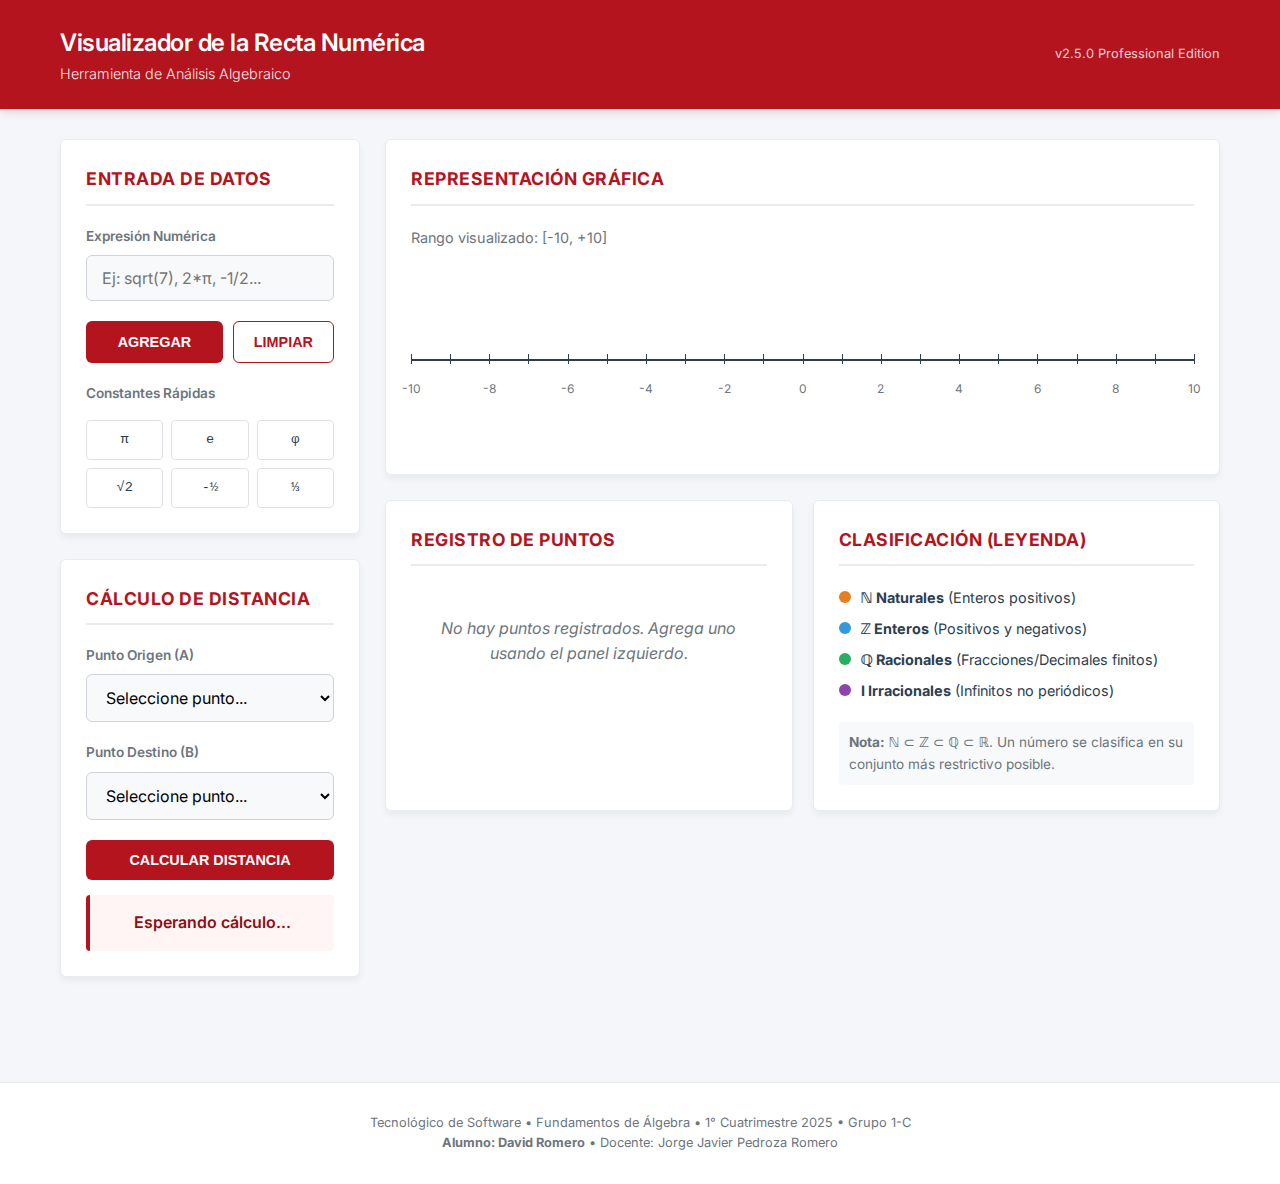
<file: Portafolio de Evidencias/actividades/actividad02/index.html>
<!DOCTYPE html>
<html lang="es">
<head>
    <meta charset="UTF-8">
    <meta name="viewport" content="width=device-width, initial-scale=1.0">
    <title>Analizador Algebraico de la Recta Real</title>
    <link href="https://fonts.googleapis.com/css2?family=Inter:wght@300;400;600;700&display=swap" rel="stylesheet">
    
<style>
/* ==================== VARIABLES Y RESET ==================== */
:root {
    --primary-color: #B4141E; /* Color solicitado */
    --primary-dark: #8a0f16;
    --secondary-bg: #f4f6f9;
    --card-bg: #ffffff;
    --text-main: #2c3e50;
    --text-muted: #6c757d;
    --border-color: #e9ecef;
    --shadow-soft: 0 4px 6px rgba(0, 0, 0, 0.05);
    --radius-std: 6px;
}

* {
    margin: 0;
    padding: 0;
    box-sizing: border-box;
}

body {
    font-family: 'Inter', 'Segoe UI', system-ui, sans-serif;
    background-color: var(--secondary-bg);
    color: var(--text-main);
    line-height: 1.6;
    display: flex;
    flex-direction: column;
    min-height: 100vh;
}

/* ==================== HEADER ==================== */
header {
    background-color: var(--primary-color);
    color: white;
    padding: 1.5rem 0;
    box-shadow: 0 2px 10px rgba(180, 20, 30, 0.2);
}

.header-content {
    max-width: 1200px;
    margin: 0 auto;
    padding: 0 20px;
    display: flex;
    justify-content: space-between;
    align-items: center;
}

h1 {
    font-size: 1.5rem;
    font-weight: 600;
    letter-spacing: -0.5px;
}

.subtitle {
    font-size: 0.9rem;
    opacity: 0.9;
    font-weight: 300;
}

/* ==================== LAYOUT PRINCIPAL ==================== */
.main-container {
    max-width: 1200px;
    margin: 30px auto;
    padding: 0 20px;
    width: 100%;
    display: grid;
    grid-template-columns: 300px 1fr;
    gap: 25px;
}

/* ==================== TARJETAS (CARDS) ==================== */
.card {
    background: var(--card-bg);
    border-radius: var(--radius-std);
    border: 1px solid var(--border-color);
    box-shadow: var(--shadow-soft);
    padding: 25px;
    margin-bottom: 25px;
}

.card-header {
    margin-bottom: 20px;
    border-bottom: 2px solid var(--border-color);
    padding-bottom: 10px;
}

h2 {
    font-size: 1.1rem;
    color: var(--primary-color);
    font-weight: 700;
    text-transform: uppercase;
    letter-spacing: 0.5px;
}

h3 {
    font-size: 1rem;
    font-weight: 600;
    margin-bottom: 10px;
    color: var(--text-main);
}

/* ==================== CONTROLES DE ENTRADA ==================== */
.input-wrapper {
    margin-bottom: 20px;
}

label {
    display: block;
    font-size: 0.85rem;
    font-weight: 600;
    margin-bottom: 8px;
    color: var(--text-muted);
}

input[type="text"], select {
    width: 100%;
    padding: 12px 15px; /* Aumentado para mejor visualización */
    font-size: 1rem;
    border: 1px solid #ced4da;
    border-radius: var(--radius-std);
    background-color: #f8f9fa;
    transition: all 0.2s;
    font-family: 'Inter', monospace; /* Monospace para números */
}

input[type="text"]:focus, select:focus {
    outline: none;
    border-color: var(--primary-color);
    background-color: #fff;
    box-shadow: 0 0 0 3px rgba(180, 20, 30, 0.1);
}

/* ==================== BOTONES ==================== */
.btn-group {
    display: flex;
    gap: 10px;
    flex-wrap: wrap;
}

button {
    padding: 12px 20px;
    font-size: 0.9rem;
    font-weight: 600;
    border: none;
    border-radius: var(--radius-std);
    cursor: pointer;
    transition: background-color 0.2s, transform 0.1s;
}

.btn-primary {
    background-color: var(--primary-color);
    color: white;
    flex: 1;
}

.btn-primary:hover {
    background-color: var(--primary-dark);
}

.btn-outline {
    background-color: transparent;
    border: 1px solid var(--primary-color);
    color: var(--primary-color);
}

.btn-outline:hover {
    background-color: rgba(180, 20, 30, 0.05);
}

/* ==================== PRESETS ==================== */
.preset-grid {
    display: grid;
    grid-template-columns: repeat(auto-fill, minmax(60px, 1fr));
    gap: 8px;
    margin-top: 15px;
}

.preset-chip {
    background: #fff;
    border: 1px solid #dee2e6;
    padding: 8px;
    text-align: center;
    border-radius: 4px;
    font-size: 0.85rem;
    cursor: pointer;
    font-family: monospace;
    transition: all 0.2s;
}

.preset-chip:hover {
    border-color: var(--primary-color);
    color: var(--primary-color);
    background-color: #fff5f5;
}

/* ==================== RECTA NUMÉRICA ==================== */
.visualization-area {
    grid-column: 2;
    grid-row: 1 / span 3;
}

.number-line-wrapper {
    position: relative;
    height: 140px;
    margin: 40px 0 20px 0;
    user-select: none;
}

.main-axis {
    position: absolute;
    top: 50%;
    left: 0;
    right: 0;
    height: 2px;
    background-color: #2c3e50;
}

.axis-tick {
    position: absolute;
    top: 50%;
    width: 1px;
    height: 10px;
    background-color: #2c3e50;
    transform: translateY(-50%);
}

.axis-label {
    position: absolute;
    top: 50%;
    transform: translate(-50%, 20px);
    font-size: 0.75rem;
    color: var(--text-muted);
}

/* ==================== PUNTOS ==================== */
.data-point {
    position: absolute;
    top: 50%;
    width: 12px;
    height: 12px;
    border-radius: 50%;
    transform: translate(-50%, -50%);
    cursor: pointer;
    border: 2px solid white;
    box-shadow: 0 2px 4px rgba(0,0,0,0.2);
    z-index: 10;
    transition: transform 0.2s;
}

.data-point:hover {
    transform: translate(-50%, -50%) scale(1.5);
    z-index: 20;
}

.point-tooltip {
    position: absolute;
    bottom: 20px;
    left: 50%;
    transform: translateX(-50%);
    background: #2c3e50;
    color: white;
    padding: 4px 8px;
    border-radius: 4px;
    font-size: 0.75rem;
    white-space: nowrap;
    opacity: 0;
    transition: opacity 0.2s;
    pointer-events: none;
}

.data-point:hover .point-tooltip {
    opacity: 1;
}

/* Colores de Clasificación */
.bg-natural { background-color: #e67e22; }
.bg-integer { background-color: #3498db; }
.bg-rational { background-color: #27ae60; }
.bg-irrational { background-color: #8e44ad; }

/* ==================== TABLAS Y LISTAS ==================== */
.info-grid {
    display: grid;
    grid-template-columns: 1fr 1fr;
    gap: 20px;
    margin-top: 20px;
}

.points-table {
    width: 100%;
    border-collapse: collapse;
    font-size: 0.9rem;
}

.points-table th {
    text-align: left;
    padding: 10px;
    border-bottom: 2px solid var(--border-color);
    color: var(--text-muted);
}

.points-table td {
    padding: 10px;
    border-bottom: 1px solid var(--border-color);
}

.empty-state {
    text-align: center;
    padding: 30px;
    color: var(--text-muted);
    font-style: italic;
}

/* ==================== LEYENDA ==================== */
.legend-item {
    display: flex;
    align-items: center;
    margin-bottom: 8px;
    font-size: 0.9rem;
}

.legend-dot {
    width: 12px;
    height: 12px;
    border-radius: 50%;
    margin-right: 10px;
}

/* ==================== RESULTADOS ==================== */
#distanceResult {
    margin-top: 15px;
    padding: 15px;
    background-color: #fff5f5;
    border-left: 4px solid var(--primary-color);
    border-radius: 4px;
    font-weight: 600;
    color: var(--primary-dark);
    text-align: center;
    min-height: 50px;
    display: flex;
    align-items: center;
    justify-content: center;
}

footer {
    text-align: center;
    padding: 30px;
    color: var(--text-muted);
    font-size: 0.8rem;
    margin-top: auto;
    border-top: 1px solid var(--border-color);
    background: white;
}

/* ==================== RESPONSIVE ==================== */
@media (max-width: 900px) {
    .main-container {
        grid-template-columns: 1fr;
    }
    .visualization-area {
        grid-column: 1;
        grid-row: auto;
        order: -1; /* Recta arriba en móvil */
    }
    .info-grid {
        grid-template-columns: 1fr;
    }
}
</style>
</head>
<body>

<header>
    <div class="header-content">
        <div>
            <h1>Visualizador de la Recta Numérica</h1>
            <div class="subtitle">Herramienta de Análisis Algebraico</div>
        </div>
        <div style="font-size: 0.8rem; opacity: 0.8;">v2.5.0 Professional Edition</div>
    </div>
</header>

<div class="main-container">
    
    <aside>
        <div class="card">
            <div class="card-header">
                <h2>Entrada de Datos</h2>
            </div>
            <div class="input-wrapper">
                <label for="numberInput">Expresión Numérica</label>
                <input type="text" id="numberInput" placeholder="Ej: sqrt(7), 2*π, -1/2...">
            </div>
            <div class="btn-group">
                <button class="btn-primary" onclick="addNumber()">AGREGAR</button>
                <button class="btn-outline" onclick="clearAll()">LIMPIAR</button>
            </div>

            <div style="margin-top: 20px;">
                <label>Constantes Rápidas</label>
                <div class="preset-grid">
                    <div class="preset-chip" onclick="addPresetNumber('π')">π</div>
                    <div class="preset-chip" onclick="addPresetNumber('e')">e</div>
                    <div class="preset-chip" onclick="addPresetNumber('φ')">φ</div>
                    <div class="preset-chip" onclick="addPresetNumber('√2')">√2</div>
                    <div class="preset-chip" onclick="addPresetNumber('-1/2')">-½</div>
                    <div class="preset-chip" onclick="addPresetNumber('1/3')">⅓</div>
                </div>
            </div>
        </div>

        <div class="card">
            <div class="card-header">
                <h2>Cálculo de Distancia</h2>
            </div>
            <div class="input-wrapper">
                <label>Punto Origen (A)</label>
                <select id="selectPointA"><option value="">Seleccione punto...</option></select>
            </div>
            <div class="input-wrapper">
                <label>Punto Destino (B)</label>
                <select id="selectPointB"><option value="">Seleccione punto...</option></select>
            </div>
            <button class="btn-primary" style="width: 100%" onclick="calculateDistance()">CALCULAR DISTANCIA</button>
            
            <div id="distanceResult">Esperando cálculo...</div>
        </div>
    </aside>

    <section class="visualization-area">
        
        <div class="card">
            <div class="card-header">
                <h2>Representación Gráfica</h2>
            </div>
            <p style="color: var(--text-muted); font-size: 0.9rem;">Rango visualizado: [-10, +10]</p>
            <div class="number-line-wrapper" id="numberLine">
                </div>
        </div>

        <div class="info-grid">
            <div class="card">
                <div class="card-header">
                    <h2>Registro de Puntos</h2>
                </div>
                <div id="pointsList">
                    <div class="empty-state">No hay puntos registrados</div>
                </div>
            </div>

            <div class="card">
                <div class="card-header">
                    <h2>Clasificación (Leyenda)</h2>
                </div>
                <div class="legend-item">
                    <div class="legend-dot bg-natural"></div>
                    <div><strong>ℕ Naturales</strong> (Enteros positivos)</div>
                </div>
                <div class="legend-item">
                    <div class="legend-dot bg-integer"></div>
                    <div><strong>ℤ Enteros</strong> (Positivos y negativos)</div>
                </div>
                <div class="legend-item">
                    <div class="legend-dot bg-rational"></div>
                    <div><strong>ℚ Racionales</strong> (Fracciones/Decimales finitos)</div>
                </div>
                <div class="legend-item">
                    <div class="legend-dot bg-irrational"></div>
                    <div><strong>I Irracionales</strong> (Infinitos no periódicos)</div>
                </div>
                
                <div style="margin-top: 20px; font-size: 0.85rem; color: var(--text-muted); background: #f8f9fa; padding: 10px; border-radius: 4px;">
                    <strong>Nota:</strong> ℕ ⊂ ℤ ⊂ ℚ ⊂ ℝ. Un número se clasifica en su conjunto más restrictivo posible.
                </div>
            </div>
        </div>

    </section>

</div>

<footer>
    <p>Tecnológico de Software • Fundamentos de Álgebra • 1° Cuatrimestre 2025 • Grupo 1-C</p>
    <p><strong>Alumno: David Romero</strong> • Docente: Jorge Javier Pedroza Romero</p>
</footer>

<script>
/* ==================== VARIABLES GLOBALES ==================== */
let points = [];
const currentRange = 10;
 
/* ==================== CONSTANTES MATEMÁTICAS ==================== */
const CONSTANTS = {
    'π': Math.PI, 'pi': Math.PI,
    'e': Math.E,
    'φ': (1 + Math.sqrt(5)) / 2, 'phi': (1 + Math.sqrt(5)) / 2,
    'τ': 2 * Math.PI, 'tau': 2 * Math.PI,
    'ln2': Math.LN2, 'ln10': Math.LN10,
    '√2': Math.sqrt(2), '√3': Math.sqrt(3), '√5': Math.sqrt(5),
    '-√2': -Math.sqrt(2), '-√3': -Math.sqrt(3), '-√5': -Math.sqrt(5)
};

/* ==================== LÓGICA DE PARSEO (Sin modificar funcionalidad) ==================== */
function parseNumber(input) {
    input = input.trim().replace(/\s+/g, '');
    if (CONSTANTS.hasOwnProperty(input)) return CONSTANTS[input];

    let processedInput = input;
    for (const [symbol, value] of Object.entries(CONSTANTS)) {
        const regex = new RegExp(symbol.replace(/[.*+?^${}()|[\]\\]/g, '\\$&'), 'g');
        processedInput = processedInput.replace(regex, value.toString());
    }

    if (input.includes('/') && !input.includes('*') && !input.includes('+') && !input.includes('-', 1)) {
        const parts = input.split('/');
        if (parts.length === 2) {
            const num = parseFloat(parts[0]);
            const den = parseFloat(parts[1]);
            if (!isNaN(num) && !isNaN(den) && den !== 0) return num / den;
        }
    }

    if (input.startsWith('√')) {
        const radicand = parseFloat(input.slice(1));
        if (!isNaN(radicand) && radicand >= 0) return Math.sqrt(radicand);
    }
    if (input.startsWith('-√')) {
        const radicand = parseFloat(input.slice(2));
        if (!isNaN(radicand) && radicand >= 0) return -Math.sqrt(radicand);
    }

    if (input.includes('sqrt(')) {
        const match = input.match(/sqrt\(([^)]+)\)/);
        if (match) {
            try {
                let innerVal = Function('"use strict"; return (' + match[1] + ')')();
                if (innerVal >= 0) return Math.sqrt(innerVal);
            } catch (e) {}
        }
    }

    try {
        processedInput = processedInput.replace(/\^/g, '**');
        const safeChars = /^[0-9+\-*/.() ]+$/;
        if (safeChars.test(processedInput)) {
            const result = Function('"use strict"; return (' + processedInput + ')')();
            if (typeof result === 'number' && !isNaN(result) && isFinite(result)) return result;
        }
    } catch (e) {}

    const num = parseFloat(processedInput);
    return !isNaN(num) ? num : null;
}

function classifyNumber(num, originalInput) {
    if (num > 0 && Number.isInteger(num)) return 'naturals';
    if (Number.isInteger(num)) return 'integers';
    
    const irrPattern = /π|pi|e|φ|phi|τ|tau|sqrt|√/;
    // Heuristic detection: if input implies irrationality and is not integer
    if (irrPattern.test(originalInput) && !Number.isInteger(num)) return 'irrationals';
    
    // Default fallback
    return 'rationals';
}

function getClassificationName(classification) {
    const names = {
        'naturals': 'ℕ Natural',
        'integers': 'ℤ Entero',  
        'rationals': 'ℚ Racional',
        'irrationals': 'I Irracional'
    };
    return names[classification] || 'Desconocido';
}

function getColorClass(classification) {
    const classes = {
        'naturals': 'bg-natural',
        'integers': 'bg-integer',  
        'rationals': 'bg-rational',
        'irrationals': 'bg-irrational'
    };
    return classes[classification] || '';
}

/* ==================== INTERFAZ DE USUARIO ==================== */
function addNumber() {
    const input = document.getElementById('numberInput').value;
    if (!input) return alert('Por favor ingresa un número');
    
    const value = parseNumber(input);
    if (value === null) return alert('Formato no válido.');
    
    if (Math.abs(value) > currentRange) return alert(`Fuera de rango (-${currentRange} a ${currentRange}).`);
    
    const exists = points.find(p => Math.abs(p.value - value) < 0.0001);
    if (exists) return alert('Este número ya está en la recta.');
    
    const classification = classifyNumber(value, input);
    
    points.push({ value, originalInput: input, classification });
    points.sort((a, b) => a.value - b.value); // Ordenar siempre
    
    document.getElementById('numberInput').value = '';
    updateDisplay();
}
 
function addPresetNumber(input) {
    document.getElementById('numberInput').value = input;
    addNumber();
}
 
function clearAll() {
    points = [];
    document.getElementById('distanceResult').innerHTML = "Esperando cálculo...";
    updateDisplay();
}

/* ==================== VISUALIZACIÓN Y RENDERIZADO ==================== */
// RECONSTRUIDO: Esta parte faltaba en tu código original
function drawNumberLine() {
    const container = document.getElementById('numberLine');
    container.innerHTML = '';

    // 1. Dibujar Eje Principal
    const axis = document.createElement('div');
    axis.className = 'main-axis';
    container.appendChild(axis);

    // 2. Dibujar Marcas (Ticks)
    for (let i = -currentRange; i <= currentRange; i++) {
        const tick = document.createElement('div');
        tick.className = 'axis-tick';
        const percent = ((i + currentRange) / (2 * currentRange)) * 100;
        tick.style.left = `${percent}%`;
        container.appendChild(tick);

        // Etiquetas (solo pares o 0 para no saturar)
        if (i % 2 === 0) {
            const label = document.createElement('div');
            label.className = 'axis-label';
            label.textContent = i;
            label.style.left = `${percent}%`;
            container.appendChild(label);
        }
    }

    // 3. Dibujar Puntos
    points.forEach(p => {
        const point = document.createElement('div');
        const colorClass = getColorClass(p.classification);
        point.className = `data-point ${colorClass}`;
        
        const percent = ((p.value + currentRange) / (2 * currentRange)) * 100;
        point.style.left = `${percent}%`;
        
        // Tooltip
        const tooltip = document.createElement('div');
        tooltip.className = 'point-tooltip';
        tooltip.textContent = `${p.originalInput} ≈ ${p.value.toFixed(2)}`;
        point.appendChild(tooltip);

        container.appendChild(point);
    });
}

function updatePointsList() {
    const list = document.getElementById('pointsList');
    if (points.length === 0) {
        list.innerHTML = '<div class="empty-state">No hay puntos registrados. Agrega uno usando el panel izquierdo.</div>';
        return;
    }

    let html = '<table class="points-table"><thead><tr><th>Valor</th><th>Decimal</th><th>Conjunto</th></tr></thead><tbody>';
    
    points.forEach(p => {
        const badgeColor = getColorClass(p.classification);
        html += `
            <tr>
                <td style="font-weight:bold; font-family:monospace">${p.originalInput}</td>
                <td>${p.value.toFixed(4)}</td>
                <td><span style="display:inline-block; width:10px; height:10px; border-radius:50%; margin-right:5px;" class="${badgeColor}"></span>${getClassificationName(p.classification)}</td>
            </tr>
        `;
    });
    
    html += '</tbody></table>';
    list.innerHTML = html;
}

function updateDistanceSelectors() {
    const selA = document.getElementById('selectPointA');
    const selB = document.getElementById('selectPointB');
    
    // Guardar selección actual si es posible
    const valA = selA.value;
    const valB = selB.value;

    const generateOptions = () => {
        let opts = '<option value="">Seleccione punto...</option>';
        points.forEach((p, index) => {
            opts += `<option value="${index}">${p.originalInput} (${p.value.toFixed(2)})</option>`;
        });
        return opts;
    };

    selA.innerHTML = generateOptions();
    selB.innerHTML = generateOptions();

    // Restaurar si el índice aún existe
    if (points[valA]) selA.value = valA;
    if (points[valB]) selB.value = valB;
}

function calculateDistance() {
    const idxA = document.getElementById('selectPointA').value;
    const idxB = document.getElementById('selectPointB').value;
    const resDiv = document.getElementById('distanceResult');

    if (idxA === "" || idxB === "") {
        resDiv.innerHTML = "Por favor selecciona dos puntos.";
        resDiv.style.color = "#d63031";
        return;
    }

    const pA = points[idxA].value;
    const pB = points[idxB].value;
    const dist = Math.abs(pA - pB);

    resDiv.style.color = "var(--primary-dark)";
    resDiv.innerHTML = `
        Distancia: |${points[idxA].originalInput} - ${points[idxB].originalInput}| = <br>
        <span style="font-size: 1.2em; font-weight:bold">${dist.toFixed(5)} u</span>
    `;
}

function updateDisplay() {
    drawNumberLine();
    updatePointsList();
    updateDistanceSelectors();
}

// Inicializar
updateDisplay();
</script>

</body>
</html>
</file>
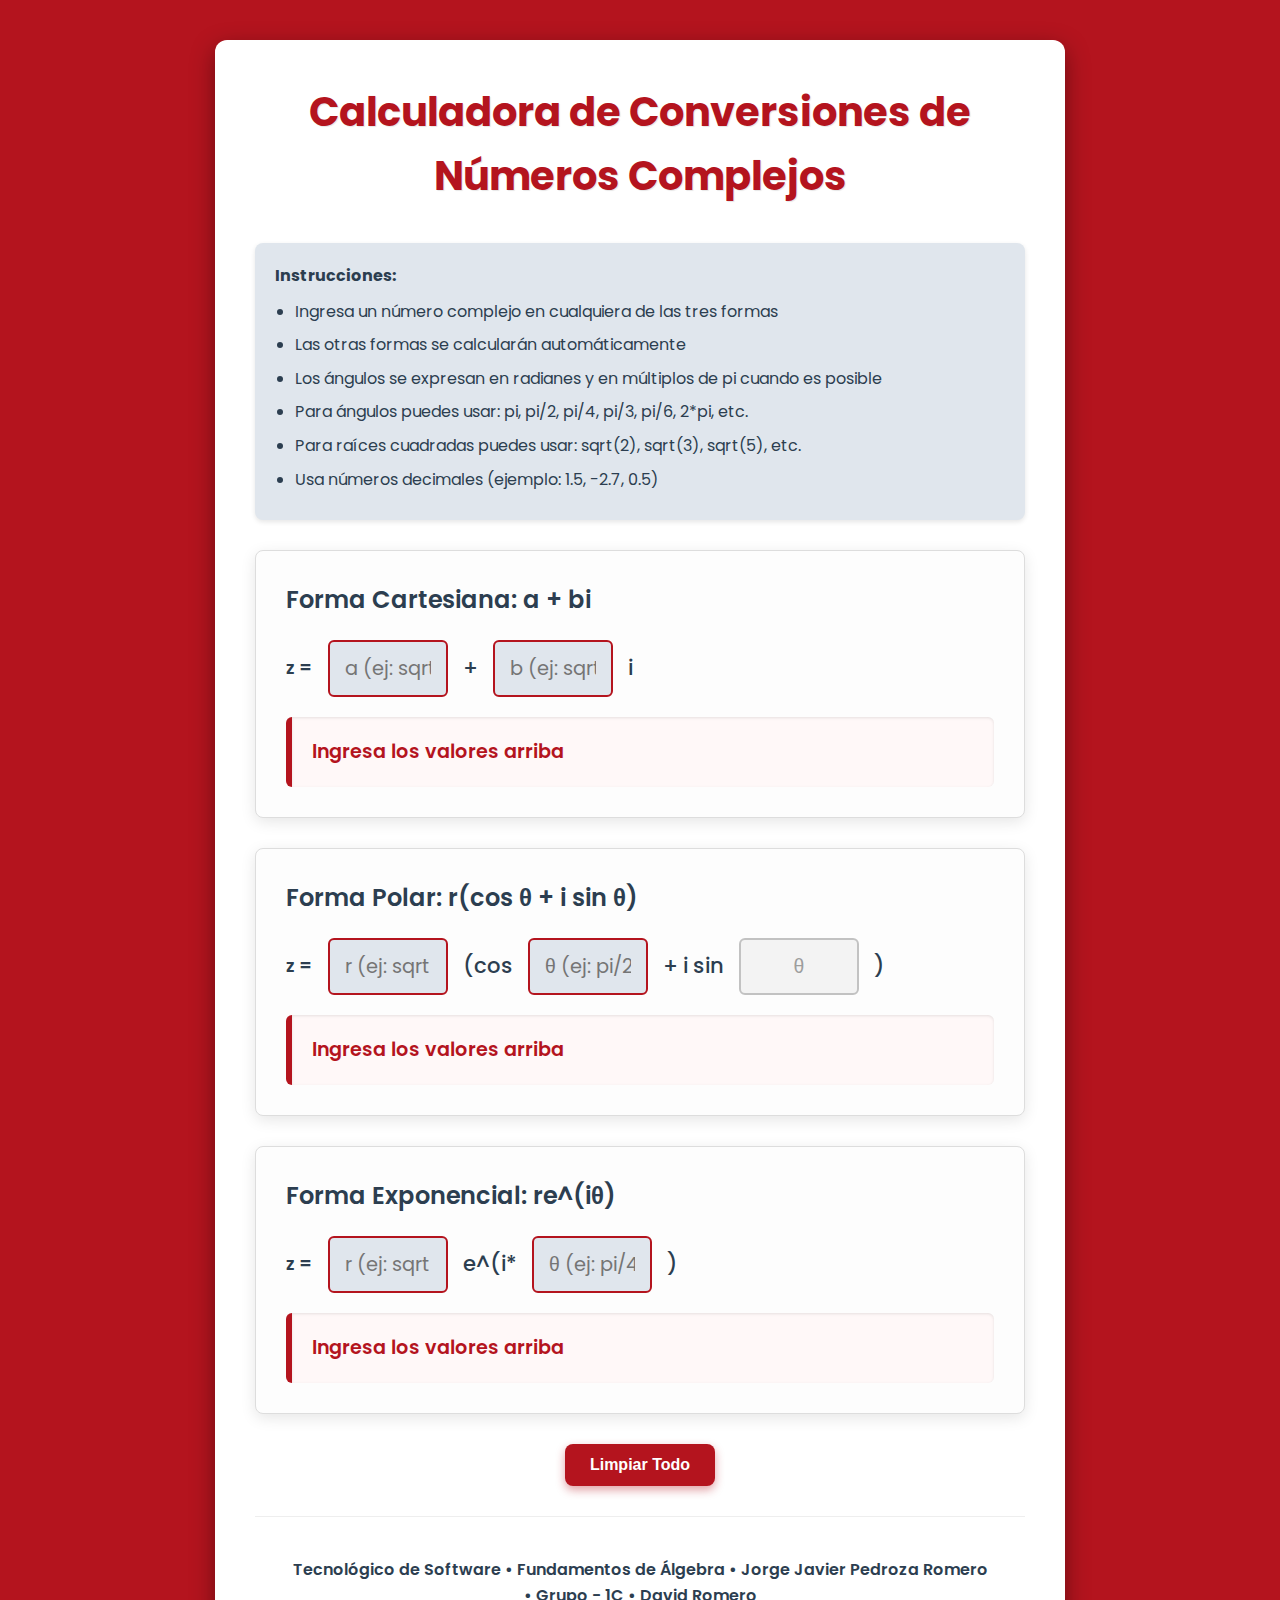
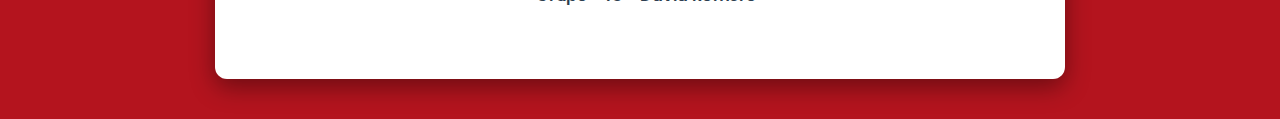
<file: Portafolio de Evidencias/actividades/actividad04/index.html>
<!DOCTYPE html> 
<html lang="es"> 
<head> 
<meta charset="UTF-8"> 
<meta name="viewport" content="width=device-width, initial-scale=1.0"> 
<title>Calculadora de Conversiones - Números Complejos</title>

<!-- Importamos fuente Poppins (la fuente del portafolio principal) -->
<link href="https://fonts.googleapis.com/css2?family=Poppins:wght@300;400;600;700&display=swap" rel="stylesheet">

<style> 
/* ==================== RESET BÁSICO Y VARIABLES ==================== */ 
* { 
    margin: 0; 
    padding: 0; 
    box-sizing: border-box;
    transition: all 0.3s ease;
} 

:root {
    --color-primary: #B4141E; /* Rojo principal de tu portafolio */
    --color-secondary: #2C3E50; /* Gris azulado oscuro para texto */
    --color-background: #f4f7f6; /* Fondo claro */
    --color-input-bg: #e0e6ed; /* Fondo sutil para inputs */
    --font-family-main: 'Poppins', sans-serif;
}
  
/* ==================== ESTRUCTURA GENERAL ==================== */ 
body { 
    font-family: var(--font-family-main);
    background-color: var(--color-primary); /* Fondo rojo sólido */
    padding: 40px 20px; 
    line-height: 1.6; 
    color: var(--color-secondary);
} 
  
.container { 
    max-width: 850px; /* Un poco más ancho */
    margin: 0 auto; 
    background: #ffffff; 
    border-radius: 12px; 
    box-shadow: 0 8px 25px rgba(0, 0, 0, 0.4);
    padding: 40px; /* Más padding para hacerlo más grande */
    font-weight: 400;
}

  
/* ==================== ENCABEZADOS ==================== */ 
h1 { 
    text-align: center; 
    color: var(--color-primary); 
    margin-bottom: 35px; 
    font-weight: 700; 
    font-size: 2.5em;
    text-shadow: 1px 1px 1px rgba(0, 0, 0, 0.1);
}

h1:hover {
    color: var(--color-secondary);
    /* Mantener animación original de brillo si es posible, ajustada al rojo */
    animation: shine-red 0.8s ease-in-out alternate;
}

@keyframes shine-red {
    0% {
        text-shadow: 0 0 5px #fff, 0 0 10px var(--color-primary), 0 0 20px var(--color-primary);
    }
    100% {
        text-shadow: 1px 1px 1px rgba(0, 0, 0, 0.1);
    }
}
  
h2 {
    color: var(--color-secondary); 
    margin-bottom: 20px; 
    font-size: 1.5em; 
    font-weight: 600; 
} 

/* ==================== INSTRUCCIONES ==================== */ 
.instructions { 
    background-color: var(--color-input-bg); /* Fondo más suave */
    padding: 20px; 
    border-radius: 8px; 
    margin-bottom: 30px; 
    font-size: 1em; 
    color: var(--color-secondary);
    box-shadow: 0 2px 5px rgba(0, 0, 0, 0.1);
} 
  
.instructions ul { 
    margin-left: 20px; 
    margin-top: 10px; 
} 
  
.instructions li { 
    margin-bottom: 8px; 
} 
  
/* ==================== SECCIONES DE FORMULARIO ==================== */ 
.form-section { 
    margin-bottom: 30px; 
    border: 1px solid #ddd; 
    border-radius: 8px; 
    padding: 30px; /* Aumentado para rectángulos más grandes */
    background: #fdfdfd; 
    box-shadow: 0 4px 15px rgba(0, 0, 0, 0.1);
} 

.form-section:hover {
    transform: translateY(-5px); /* Movimiento más sutil */
    box-shadow: 0 12px 30px rgba(0, 0, 0, 0.2);
}
  
.input-group { 
    display: flex; 
    align-items: center; 
    gap: 15px; 
    margin-bottom: 20px; /* Más espacio entre grupos de inputs */
    font-size: 1.1em;
} 
  
.input-group:last-child { 
    margin-bottom: 0; 
} 
  
/* ==================== ETIQUETAS Y OPERADORES ==================== */ 
label { 
    font-weight: 600; 
    color: var(--color-secondary); 
    font-size: 1em; 
} 
  
.operator { 
    font-size: 1.2em; 
    color: var(--color-secondary); 
    font-weight: 500; 
}

/* ==================== CAMPOS DE ENTRADA ==================== */ 
input[type="text"] { 
    width: 120px; /* Más ancho */
    padding: 12px 15px; /* Más padding para ser más alto */
    border: 2px solid var(--color-primary); 
    border-radius: 6px; 
    font-size: 1.1em; 
    text-align: center; 
    font-family: var(--font-family-main);
    color: var(--color-secondary);
    background-color: var(--color-input-bg);
} 
  
input[type="text"]:focus { 
    outline: none; 
    border-color: var(--color-secondary); 
    box-shadow: 0 0 0 3px rgba(180, 20, 30, 0.3); /* Sombra suave con color primario */
} 
  
input[readonly] { 
    background-color: #f0f0f0 !important; 
    cursor: not-allowed; 
    opacity: 0.7;
    border-color: #aaa !important;
} 
  
/* ==================== RESULTADOS ==================== */ 
.result { 
    background-color: #fff8f8; /* Fondo muy claro, casi blanco con toque rojo */
    padding: 20px; /* Aumentado para mayor visibilidad */
    border-radius: 6px; 
    border-left: 6px solid var(--color-primary); /* Borde rojo destacado */
    font-family: var(--font-family-main); 
    font-size: 1.2em; 
    color: var(--color-primary); 
    min-height: 60px; /* Altura mínima */
    display: flex; 
    align-items: center; 
    font-weight: 600;
    box-shadow: inset 0 1px 3px rgba(0, 0, 0, 0.1);
    white-space: pre-wrap; /* Respeta saltos de línea y wrapping */
} 

#cartesian-result, #polar-result, #exponential-result {
    /* No usar el color gris anterior, usar el fondo claro y el borde rojo */
    background-color: #fff8f8;
}

/* ==================== BOTÓN LIMPIAR ==================== */ 
.clear-btn { 
    background-color: var(--color-primary);
    color: white; 
    border: none; 
    padding: 12px 25px; 
    border-radius: 8px; 
    cursor: pointer; 
    font-size: 1em; 
    margin-top: 30px; 
    display: block; 
    margin-left: auto; 
    margin-right: auto; 
    font-weight: 600; 
    box-shadow: 0 4px 10px rgba(180, 20, 30, 0.4);
} 
  
.clear-btn:hover { 
    background-color: #c01c28; /* Tono de rojo un poco más oscuro */
    transform: translateY(-2px); 
    box-shadow: 0 6px 15px rgba(180, 20, 30, 0.6);
}

.obligatorio {
    text-align: center;
    font-size: 1em;
    font-family: var(--font-family-main);
    color: var(--color-secondary);
    margin-top: 20px;
}

footer {
    padding: 20px 0 10px;
    border-top: 1px solid #eee;
    margin-top: 30px;
}

footer:hover {
    animation: none; /* Desactivamos el shine del footer para esta actividad */
}

</style> 
</head> 
<body> 
<div class="container"> 
<h1>Calculadora de Conversiones de Números Complejos</h1>
<div class="instructions"> 
<strong>Instrucciones:</strong> 
<ul> 
<li>Ingresa un número complejo en cualquiera de las tres formas</li> 
<li>Las otras formas se calcularán automáticamente</li> 
<li>Los ángulos se expresan en radianes y en múltiplos de pi cuando es posible</li> 
<li>Para ángulos puedes usar: pi, pi/2, pi/4, pi/3, pi/6, 2*pi, etc.</li> 
<li>Para raíces cuadradas puedes usar: sqrt(2), sqrt(3), sqrt(5), etc.</li> 
<li>Usa números decimales (ejemplo: 1.5, -2.7, 0.5)</li> 
</ul> 
</div>
<!-- Forma Cartesiana --> 
<div class="form-section"> 
    <h2>Forma Cartesiana: a + bi</h2> 
    <div class="input-group"> 
        <label>z =</label> 
        <input type="text" id="real" placeholder="a (ej: sqrt(2))"> 
        <span class="operator">+</span> 
        <input type="text" id="imag" placeholder="b (ej: sqrt(3))"> 
        <span class="operator">i</span> 
    </div> 
    <div class="result" id="cartesian-result">Ingresa los valores arriba</div> 
</div>

<!-- Forma Polar --> 
<div class="form-section"> 
<h2>Forma Polar: r(cos θ + i sin θ)</h2> 
<div class="input-group"> 
<label>z =</label> 
<input type="text" id="modulus" placeholder="r (ej: sqrt(2))"> 
<span class="operator">(cos</span> 
<input type="text" id="angle" placeholder="θ (ej: pi/2)"> 
<span class="operator">+ i sin</span> 
<input type="text" id="angle2" placeholder="θ" readonly> 
<span class="operator">)</span> 
</div> 
<div class="result" id="polar-result">Ingresa los valores arriba</div> 
</div> 

<!-- Forma Exponencial --> 
<div class="form-section"> 
<h2>Forma Exponencial: re^(iθ)</h2> 
<div class="input-group"> 
<label>z =</label> 
<input type="text" id="exp-modulus" placeholder="r (ej: sqrt(5))"> 
<span class="operator">e^(i*</span> 
<input type="text" id="exp-angle" placeholder="θ (ej: pi/4)"> 
<span class="operator">)</span> 
</div> 
<div class="result" id="exponential-result">Ingresa los valores arriba</div> 
</div> 

<button class="clear-btn" onclick="clearAll()"> Limpiar Todo</button> 

<footer>
    <h2 class="obligatorio">Tecnológico de Software • Fundamentos de Álgebra • Jorge Javier Pedroza Romero <br> • Grupo - 1C • David Romero</h2>
</footer>

</div> 
<script>
/**
 * CALCULADORA DE CONVERSIONES DE NÚMEROS COMPLEJOS
 * La funcionalidad matemática ha sido preservada del código original.
 */

// ============================================================================
// VARIABLES GLOBALES
// ============================================================================

let isUpdating = false; // Previene bucles infinitos durante actualizaciones

// ============================================================================
// FUNCIONES DE PARSEO
// ============================================================================

/**
 * Convierte una cadena de texto a número, soportando expresiones matemáticas
 * @param {string|number} input - Entrada del usuario
 * @returns {number} - Resultado numérico
 */
function parseNumber(input) {
    // Manejar casos vacíos o nulos
    if (!input && input !== 0) return 0;
    
    const inputStr = input.toString().trim();
    if (!inputStr) return 0;
    
    // Preparar expresión reemplazando funciones matemáticas
    let expression = inputStr
        .replace(/sqrt\s*\(/gi, 'Math.sqrt(')    // sqrt(2) → Math.sqrt(2)
        .replace(/pi\b/gi, 'Math.PI');           // pi → Math.PI
    
    try {
        // Evaluar expresión de forma segura
        const result = Function('"use strict"; return (' + expression + ')')();
        
        // Verificar que el resultado sea válido
        if (isNaN(result) || !isFinite(result)) {
            return 0;
        }
        
        return result;
    } catch (error) {
        // En caso de error, retornar 0
        return 0;
    }
}

/**
 * Convierte una cadena de texto a ángulo en radianes
 * @param {string|number} input - Entrada del usuario
 * @returns {number} - Ángulo en radianes
 */
function parseAngle(input) {
    return parseNumber(input); 
}

// ============================================================================
// FUNCIONES DE FORMATO Y VISUALIZACIÓN
// ============================================================================

/**
 * Convierte un ángulo en radianes a su representación en múltiplos de pi
 * @param {number} angle - Ángulo en radianes
 * @returns {string} - Representación en formato pi
 */
function angleToPI(angle) {
    if (Math.abs(angle) < 1e-8) return "0";
    
    // Simplificar el ángulo al rango (-π, π]
    angle = normalizeAngle(angle);

    // Múltiplos comunes de pi para mejor legibilidad
    const piMultiples = [
        { value: Math.PI, text: "pi" },
        { value: Math.PI/2, text: "pi/2" },
        { value: Math.PI/3, text: "pi/3" },
        { value: Math.PI/4, text: "pi/4" },
        { value: Math.PI/6, text: "pi/6" },
        { value: 2*Math.PI/3, text: "2*pi/3" },
        { value: 3*Math.PI/4, text: "3*pi/4" },
        { value: 5*Math.PI/6, text: "5*pi/6" },
        { value: -Math.PI/2, text: "-pi/2" },
        { value: -Math.PI/3, text: "-pi/3" },
        { value: -Math.PI/4, text: "-pi/4" },
        { value: -Math.PI/6, text: "-pi/6" },
        { value: -2*Math.PI/3, text: "-2*pi/3" },
        { value: -3*Math.PI/4, text: "-3*pi/4" },
        { value: -5*Math.PI/6, text: "-5*pi/6" }
    ];

    // Buscar coincidencia exacta
    for (let pm of piMultiples) {
        if (Math.abs(angle - pm.value) < 1e-8) {
            return pm.text;
        }
    }

    // Intentar expresar como fracción de pi
    const ratio = angle / Math.PI;
    
    // Múltiplo entero de pi
    if (Math.abs(ratio - Math.round(ratio)) < 1e-8) {
        const intRatio = Math.round(ratio);
        if (intRatio === 1) return "pi";
        if (intRatio === -1) return "-pi";
        if (intRatio === 0) return "0";
        return intRatio + "*pi";
    }

    // Fracciones simples de pi
    const denominators = [2, 3, 4, 6, 8, 12];
    for (let den of denominators) {
        const num = ratio * den;
        if (Math.abs(num - Math.round(num)) < 1e-8) {
            const intNum = Math.round(num);
            // Asegurarse de que la fracción esté simplificada
            if (intNum === 0) return "0";
            if (intNum === 1) return "pi/" + den;
            if (intNum === -1) return "-pi/" + den;
            
            // Simplificación: si intNum y den son divisibles
            let gcd = (a, b) => (b ? gcd(b, a % b) : a);
            const commonDivisor = gcd(Math.abs(intNum), den);
            
            const simplifiedNum = intNum / commonDivisor;
            const simplifiedDen = den / commonDivisor;

            if (simplifiedDen === 1) {
                 return simplifiedNum === 1 ? "pi" : simplifiedNum === -1 ? "-pi" : simplifiedNum + "*pi";
            }
            
            return simplifiedNum + "*pi/" + simplifiedDen;
        }
    }

    // Si no se puede expresar como múltiplo de pi, usar decimal
    return angle.toFixed(6);
}

/**
 * Formatea un número mostrando fracciones y raíces cuando sea posible
 * @param {number} num - Número a formatear
 * @returns {string} - Representación formateada
 */
function formatNumber(num) {
    if (Math.abs(num) < 1e-10) return "0";
    
    // Raíces cuadradas comunes
    const sqrtValues = [
        { value: Math.sqrt(2), text: "√2" },
        { value: Math.sqrt(3), text: "√3" },
        { value: Math.sqrt(5), text: "√5" },
        { value: Math.sqrt(2)/2, text: "√2/2" },
        { value: Math.sqrt(3)/2, text: "√3/2" },
        { value: -Math.sqrt(2), text: "-√2" },
        { value: -Math.sqrt(3), text: "-√3" },
        { value: -Math.sqrt(2)/2, text: "-√2/2" },
        { value: -Math.sqrt(3)/2, text: "-√3/2" }
    ];

    // Verificar raíces
    for (let sv of sqrtValues) {
        if (Math.abs(num - sv.value) < 1e-8) {
            return sv.text;
        }
    }

    // Fracciones comunes
    const fractions = [
        { value: 1/2, text: "1/2" },
        { value: 1/3, text: "1/3" },
        { value: 2/3, text: "2/3" },
        { value: 1/4, text: "1/4" },
        { value: 3/4, text: "3/4" },
        { value: -1/2, text: "-1/2" },
        { value: -1/3, text: "-1/3" },
        { value: -2/3, text: "-2/3" },
        { value: -1/4, text: "-1/4" },
        { value: -3/4, text: "-3/4" }
    ];

    // Verificar fracciones
    for (let frac of fractions) {
        if (Math.abs(num - frac.value) < 1e-8) {
            return frac.text;
        }
    }

    // Enteros
    if (Math.abs(num - Math.round(num)) < 1e-8) {
        return Math.round(num).toString();
    }

    // Decimal con precisión limitada
    return parseFloat(num.toFixed(6)).toString();
}
/**
 * Normaliza un ángulo al rango (-π, π]
 * @param {number} angle - Ángulo en radianes
 * @returns {number} - Ángulo normalizado
 */
function normalizeAngle(angle) {
    // Usar el operador % para manejar la mayoría de los casos
    let normalized = angle % (2 * Math.PI);
    // Ajustar si el resultado está fuera de (-π, π]
    if (normalized > Math.PI) {
        normalized -= 2 * Math.PI;
    } else if (normalized <= -Math.PI) {
        normalized += 2 * Math.PI;
    }
    return normalized;
}

// ============================================================================
// FUNCIONES DE ACTUALIZACIÓN
// ============================================================================

/**
 * Actualiza todas las formas cuando se modifica la forma cartesiana
 */
function updateFromCartesian() {
    if (isUpdating) return;
    isUpdating = true;

    // Obtener valores de los campos
    const real = parseNumber(document.getElementById('real').value);
    const imag = parseNumber(document.getElementById('imag').value);

    // Calcular módulo y argumento
    const modulus = Math.sqrt(real * real + imag * imag);
    let angle = Math.atan2(imag, real);
    angle = normalizeAngle(angle);

    // Actualizar campos de polar/exponencial
    const modulusFormatted = formatNumber(modulus);
    const angleFormatted = angleToPI(angle);
    
    document.getElementById('modulus').value = modulusFormatted;
    document.getElementById('angle').value = angleFormatted;
    document.getElementById('angle2').value = angleFormatted; // Sincronizar campo
    document.getElementById('exp-modulus').value = modulusFormatted;
    document.getElementById('exp-angle').value = angleFormatted;

    // Actualizar resultados mostrados
    updateResults(real, imag, modulus, angle);

    isUpdating = false;
}

/**
 * Actualiza todas las formas cuando se modifica la forma polar
 */
function updateFromPolar() {
    if (isUpdating) return;
    isUpdating = true;

    // Obtener valores de los campos
    const modulus = parseNumber(document.getElementById('modulus').value);
    const angle = parseAngle(document.getElementById('angle').value);
    const normalizedAngle = normalizeAngle(angle);

    // Sincronizar segundo campo de ángulo
    const angleFormatted = angleToPI(normalizedAngle);
    document.getElementById('angle2').value = angleFormatted;

    // Calcular coordenadas cartesianas
    const real = modulus * Math.cos(normalizedAngle);
    const imag = modulus * Math.sin(normalizedAngle);

    // Actualizar campos de cartesiana/exponencial
    document.getElementById('real').value = formatNumber(real);
    document.getElementById('imag').value = formatNumber(imag);
    document.getElementById('exp-modulus').value = formatNumber(modulus);
    document.getElementById('exp-angle').value = angleFormatted;

    // Actualizar resultados mostrados
    updateResults(real, imag, modulus, normalizedAngle);

    isUpdating = false;
}

/**
 * Actualiza todas las formas cuando se modifica la forma exponencial
 */
function updateFromExponential() {
    if (isUpdating) return;
    isUpdating = true;

    // Obtener valores de los campos
    const modulus = parseNumber(document.getElementById('exp-modulus').value);
    const angle = parseAngle(document.getElementById('exp-angle').value);
    const normalizedAngle = normalizeAngle(angle);

    // Calcular coordenadas cartesianas
    const real = modulus * Math.cos(normalizedAngle);
    const imag = modulus * Math.sin(normalizedAngle);

    // Actualizar campos de cartesiana/polar
    const angleFormatted = angleToPI(normalizedAngle);
    document.getElementById('real').value = formatNumber(real);
    document.getElementById('imag').value = formatNumber(imag);
    document.getElementById('modulus').value = formatNumber(modulus);
    document.getElementById('angle').value = angleFormatted;
    document.getElementById('angle2').value = angleFormatted;

    // Actualizar resultados mostrados
    updateResults(real, imag, modulus, normalizedAngle);

    isUpdating = false;
}

/**
 * Actualiza los resultados mostrados en todas las secciones
 */
function updateResults(real, imag, modulus, angle) {
    // Si todos los valores son cero, mostrar mensaje inicial
    if (modulus < 1e-8) {
        const defaultText = 'Ingresa los valores arriba';
        document.getElementById('cartesian-result').textContent = defaultText;
        document.getElementById('polar-result').textContent = defaultText;
        document.getElementById('exponential-result').textContent = defaultText;
        return;
    }

    const angleText = angleToPI(angle);
    const modulusText = formatNumber(modulus);

    // Resultado cartesiano
    let cartesianText = "";
    const realText = formatNumber(real);
    const imagText = formatNumber(imag);
    
    if (real !== 0) {
        cartesianText += realText;
    }
    
    if (imag !== 0) {
        const sign = imag > 0 ? " + " : " - ";
        const absImagText = formatNumber(Math.abs(imag));
        
        if (real === 0 && imag < 0) {
            cartesianText += "-"; // Inicia con signo menos si la parte real es cero
        } else if (real !== 0) {
            cartesianText += sign;
        }

        if (Math.abs(imag) === 1) {
            cartesianText += "i";
        } else {
            cartesianText += absImagText + "i";
        }
    }
    if (cartesianText === "") cartesianText = "0";

    document.getElementById('cartesian-result').textContent = "z = " + cartesianText;

    // Resultado polar
    let polarText = `${modulusText}(cos(${angleText}) + i sin(${angleText}))`;
    document.getElementById('polar-result').textContent = "z = " + polarText;

    // Resultado exponencial
    let expText = `${modulusText}e^(i${angleText})`;
    document.getElementById('exponential-result').textContent = "z = " + expText;
}

// ============================================================================
// FUNCIONES AUXILIARES
// ============================================================================

/**
 * Limpia todos los campos de entrada y resultados
 */
function clearAll() {
    // Limpiar todos los campos de entrada
    const inputs = document.querySelectorAll('input[type="text"]');
    inputs.forEach(input => input.value = '');
    
    // Resetear resultados
    const defaultText = 'Ingresa los valores arriba';
    document.getElementById('cartesian-result').textContent = defaultText;
    document.getElementById('polar-result').textContent = defaultText;
    document.getElementById('exponential-result').textContent = defaultText;
}


/**
 * Configura los event listeners cuando el DOM está listo
 */
document.addEventListener('DOMContentLoaded', function() {
    // Event listeners para forma cartesiana
    document.getElementById('real').addEventListener('input', updateFromCartesian);
    document.getElementById('imag').addEventListener('input', updateFromCartesian);

    // Event listeners para forma polar
    document.getElementById('modulus').addEventListener('input', updateFromPolar);
    document.getElementById('angle').addEventListener('input', function() {
        document.getElementById('angle2').value = this.value;
        updateFromPolar();
    });

    // Event listeners para forma exponencial
    document.getElementById('exp-modulus').addEventListener('input', updateFromExponential);
    document.getElementById('exp-angle').addEventListener('input', updateFromExponential);
});

</script>
</body> 
</html>
</file>
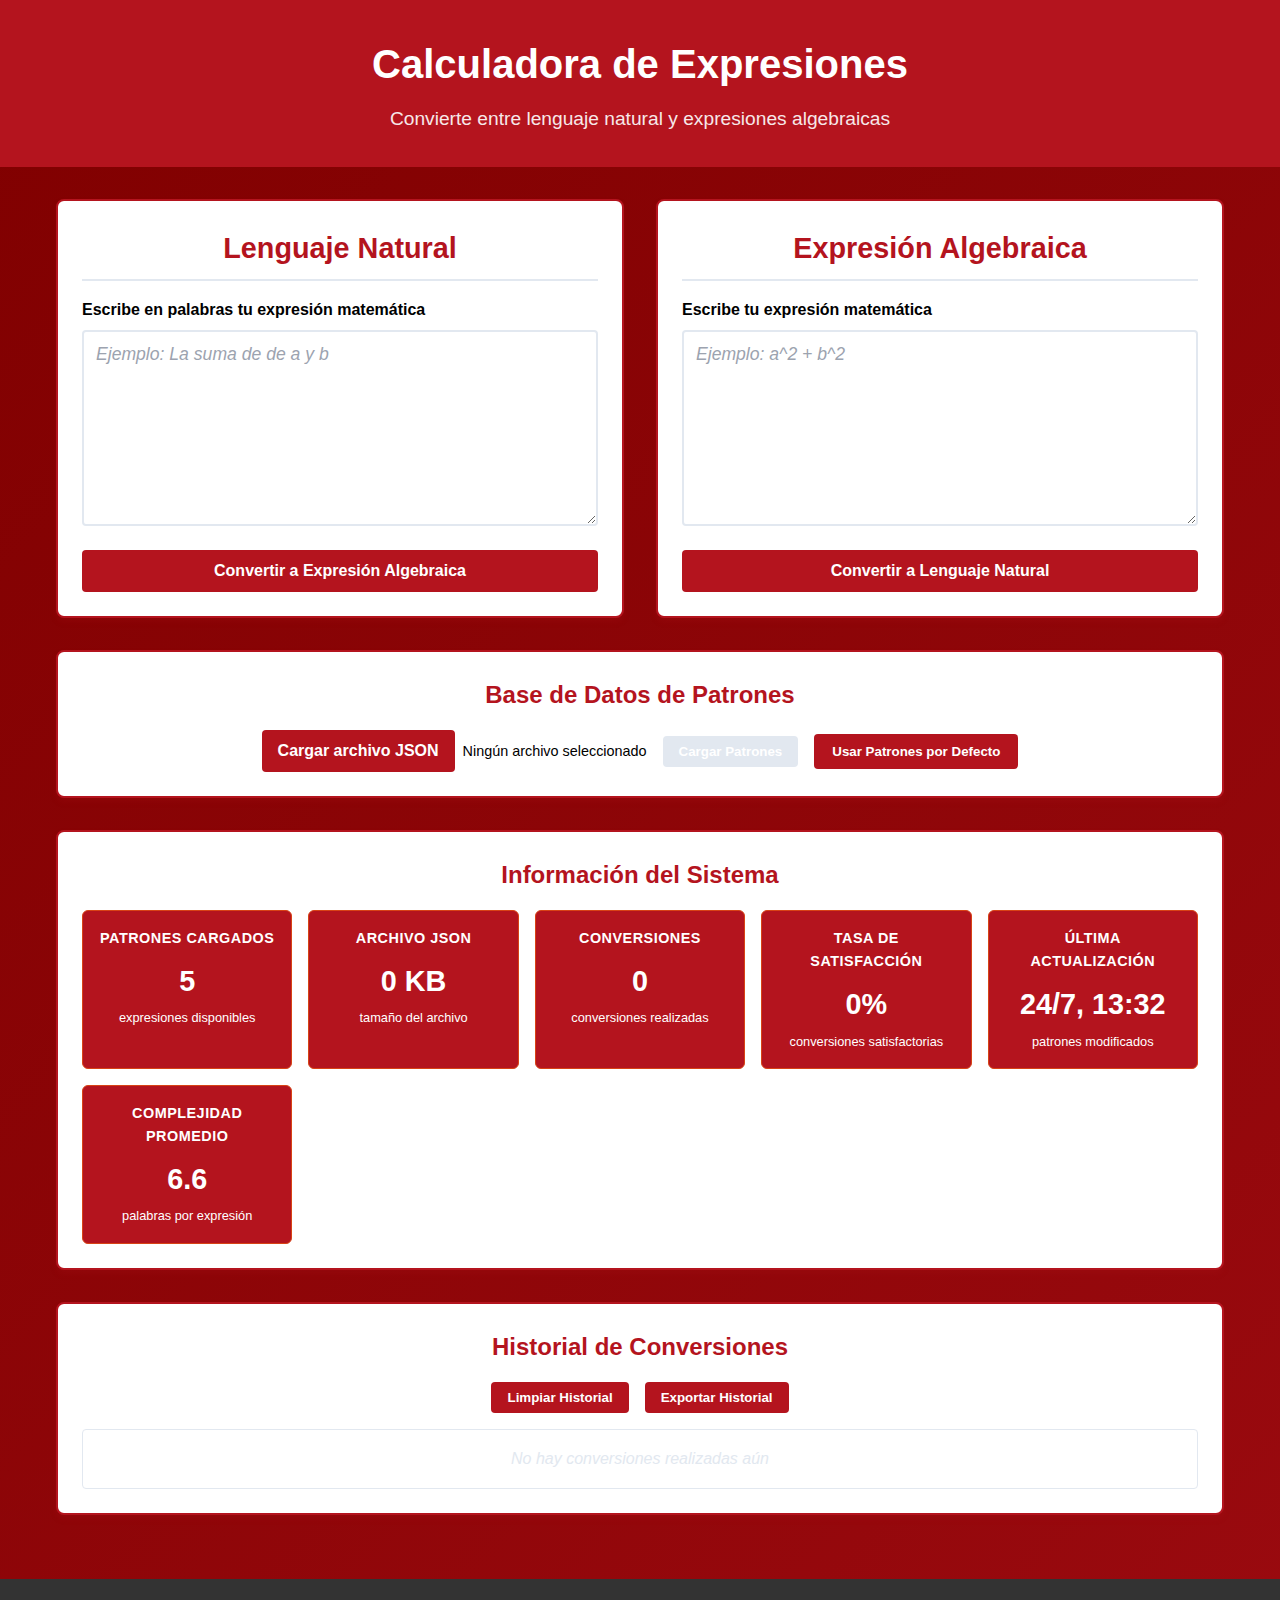
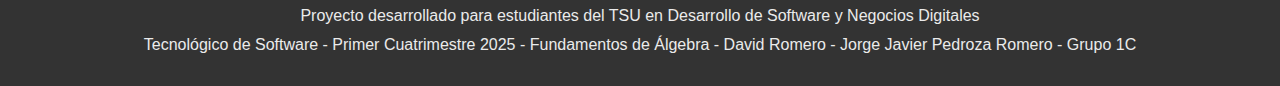
<file: Portafolio de Evidencias/actividades/actividad06/index.html>
<!DOCTYPE html>
<html lang="es">
<head>
    <meta charset="UTF-8">
    <meta name="viewport" content="width=device-width, initial-scale=1.0">
    <title>Calculadora Expresiones Algebraicas</title>
<style>
    /* Variables de colores MODIFICADAS */
:root {
    --rojo-principal: #B4141E; /* Nuevo color principal solicitado */
    --rojo-claro: #d84315;
    --blanco: #ffffff;
    --negro: #000000;
    --gris-claro: #f8fafc;
    --gris-medio: #e2e8f0;
    --sombra: rgba(180, 20, 30, 0.15); /* Sombra con el nuevo color */
}

/* Reset básico */
* {
    margin: 0;
    padding: 0;
    box-sizing: border-box;
}

body {
    /* Nueva fuente mÃ¡s profesional */
    font-family: 'Segoe UI', Tahoma, Geneva, Verdana, sans-serif;
    line-height: 1.6;
    color: var(--negro);
    /* Degradado de fondo modificado para que armonice con el nuevo color */
    background: linear-gradient(-45deg, #FF6F61, var(--rojo-principal), #800000);
    background-size: 400% 400%;
    animation: gradientShift 15s ease infinite;
    transition: transform 0.3s ease;
}

@keyframes gradientShift {
    0% { background-position: 0% 50%; }
    50% { background-position: 100% 50%; }
    100% { background-position: 0% 50%; }
}

/* Encabezado */
header {
    background-color: var(--rojo-principal); /* Uso del nuevo color */
    color: var(--blanco);
    text-align: center;
    padding: 2rem 1rem;
}

header h1 {
    font-size: 2.5rem;
    font-weight: 700;
    margin-bottom: 0.5rem;
    
}

h1, h2, footer:hover{
    /* AnimaciÃ³n de brillo adaptada al nuevo color */
    animation: shine 0.8s ease-in-out alternate;
}

.subtitle {
    font-size: 1.2rem;
    opacity: 0.9;
}

/* Contenedor principal */
.container {
    max-width: 1200px;
    margin: 0 auto;
    padding: 2rem 1rem;
    display: flex;
    flex-direction: column;
    gap: 2rem;
}

/* Grid de 2 columnas */
.converter-grid {
    display: grid;
    grid-template-columns: 1fr 1fr;
    gap: 2rem;
}

.column {
    background-color: var(--blanco);
    border: 2px solid var(--rojo-principal);
    border-radius: 8px;
    padding: 1.5rem;
    box-shadow: 0 4px 6px var(--sombra);
}

.column:hover{
    transform: translateY(-4px);
    box-shadow: 0 8px 12px var(--sombra);
}

.column h2 {
    color: var(--rojo-principal); /* Uso del nuevo color */
    font-size: 1.8rem;
    margin-bottom: 1rem;
    text-align: center;
    border-bottom: 2px solid var(--gris-medio);
    padding-bottom: 0.5rem;
}

/* Grupos de entrada */
.input-group {
    margin-bottom: 1rem;
}

.input-group label {
    display: block;
    color: var(--negro);
    font-weight: 600;
    margin-bottom: 0.5rem;
}

textarea {
    width: 100%;
    padding: 0.75rem;
    border: 2px solid var(--gris-medio);
    border-radius: 4px;
    font-size: 1.1rem; /* Ligeramente mÃ¡s grande */
    font-family: inherit;
    resize: vertical;
    transition: border-color 0.3s ease;
}

textarea:focus {
    outline: none;
    border-color: var(--rojo-principal); /* Borde de enfoque con el nuevo color */
}

textarea::placeholder {
    color: #9ca3af;
    font-style: italic;
}

/* Botones */
.convert-button {
    width: 100%;
    background-color: var(--rojo-principal); /* Uso del nuevo color */
    color: var(--blanco);
    border: none;
    padding: 0.75rem 1rem;
    border-radius: 4px;
    font-size: 1rem;
    font-weight: 600;
    cursor: pointer;
    transition: background-color 0.3s ease, transform 0.1s ease;
}

.convert-button:hover {
    background-color: var(--rojo-claro);
}

.convert-button:active {
    transform: translateY(1px);
}

/* SecciÃ³n de carga de JSON */
.json-loader-section {
    background-color: var(--blanco);
    border: 2px solid var(--rojo-principal);
    border-radius: 8px;
    padding: 1.5rem;
    box-shadow: 0 4px 6px var(--sombra);
}

.json-loader-section:hover{
    transform: translateY(-4px);
    box-shadow: 0 8px 12px var(--sombra);
}

.json-loader-section h2 {
    color: var(--rojo-principal);
    margin-bottom: 1rem;
    text-align: center;
}

.json-loader {
    display: flex;
    flex-wrap: wrap;
    gap: 1rem;
    align-items: center;
    justify-content: center;
}

.file-input-wrapper {
    position: relative;
    display: flex;
    align-items: center;
    gap: 0.5rem;
    
}

#json-file-input {
    display: none;
}

.file-input-label {
    background-color: var(--rojo-principal);
    color: var(--blanco);
    padding: 0.5rem 1rem;
    border-radius: 4px;
    cursor: pointer;
    font-weight: 600;
    transition: background-color 0.3s ease;
}

.file-input-label:hover {
    background-color: var(--rojo-claro);
}

.file-name {
    color: var(--negro);
    font-size: 0.9rem;
    max-width: 200px;
    overflow: hidden;
    text-overflow: ellipsis;
    white-space: nowrap;
}

.load-button {
    background-color: var(--rojo-claro); /* Usando un color secundario */
    color: var(--blanco);
    border: none;
    padding: 0.5rem 1rem;
    border-radius: 4px;
    cursor: pointer;
    font-weight: 600;
    transition: background-color 0.3s ease;
}

.load-button:hover:not(:disabled) {
    background-color: var(--rojo-principal);
}

.load-button:disabled {
    background-color: var(--gris-medio);
    cursor: not-allowed;
}

.reset-button {
    background-color: var(--rojo-principal);
    color: white;
    border: 2px solid rgba(255, 255, 255, 0);
    padding: 0.5rem 1rem;
    border-radius: 4px;
    cursor: pointer;
    font-weight: 600;
    transition: all 0.3s ease;
}

.reset-button:hover {
    background-color: var(--rojo-claro);
    color: var(--blanco);
}

/* SecciÃ³n de informaciÃ³n */
.info-section {
    background-color: var(--blanco);
    border: 2px solid var(--rojo-principal);
    border-radius: 8px;
    padding: 1.5rem;
    box-shadow: 0 4px 6px var(--sombra);
}

.info-section:hover{
    transform: translateY(-4px);
    box-shadow: 0 8px 12px var(--sombra);
}

.info-section h2 {
    color: var(--rojo-principal);
    margin-bottom: 1rem;
    text-align: center;
}

.info-cards {
    display: grid;
    grid-template-columns: repeat(auto-fit, minmax(180px, 1fr));
    gap: 1rem;
}

.info-card {
    background-color: var(--rojo-principal); /* Uso del nuevo color */
    border: 1px solid var(--rojo-claro);
    border-radius: 6px;
    padding: 1rem;
    text-align: center;
    transition: transform 0.2s ease;
}

.info-card:hover {
    transform: scale(1.05);
    box-shadow: 0 4px 8px var(--sombra);
}

.info-card h3 {
    color: white;
    font-size: 0.9rem;
    margin-bottom: 0.5rem;
    text-transform: uppercase;
    letter-spacing: 0.5px;
}

.metric {
    display: flex;
    flex-direction: column;
}

.metric-number {
    font-size: 1.8rem;
    font-weight: 700;
    color: white;
    margin-bottom: 0.25rem;
}

.metric-label {
    font-size: 0.8rem;
    color: white;
}

/* SecciÃ³n de historial */
.history-section {
    background-color: var(--blanco);
    border: 2px solid var(--rojo-principal);
    border-radius: 8px;
    padding: 1.5rem;
    box-shadow: 0 4px 6px var(--sombra);
}

.history-section:hover{
    transform: translateY(-4px);
    box-shadow: 0 8px 12px var(--sombra);
}

.history-section h2 {
    color: var(--rojo-principal);
    margin-bottom: 1rem;
    text-align: center;
}

.history-controls {
    display: flex;
    gap: 1rem;
    justify-content: center;
    margin-bottom: 1rem;
}

.clear-button, .export-button {
    padding: 0.5rem 1rem;
    border-radius: 4px;
    border: none;
    font-weight: 600;
    cursor: pointer;
    transition: background-color 0.3s ease;
}

.clear-button {
    background-color: var(--rojo-principal);
    color: var(--blanco);
}

.clear-button:hover {
    background-color: var(--rojo-claro);
    color: white;
}

.export-button {
    background-color: var(--rojo-principal);
    color: var(--blanco);
}

.export-button:hover {
    background-color: var(--rojo-claro);
    color: white;
}

.history-list {
    max-height: 300px;
    overflow-y: auto;
    border: 1px solid var(--gris-medio);
    border-radius: 4px;
    padding: 1rem;
}

.no-history {
    text-align: center;
    color: var(--gris-medio);
    font-style: italic;
}

/* Pie de pÃ¡gina */
footer {
    background-color: #333;
    color: var(--blanco);
    text-align: center;
    padding: 1.5rem;
    margin-top: 2rem;
}

footer p {
    margin-bottom: 0.25rem;
    opacity: 0.9;
}

/* Responsive */
@media (max-width: 768px) {
    .converter-grid {
        grid-template-columns: 1fr;
    }

    header h1 {
        font-size: 2rem;
    }

    .subtitle {
        font-size: 1rem;
    }

    .container {
        padding: 1rem;
    }

    .json-loader {
        flex-direction: column;
        align-items: stretch;
    }

    .info-cards {
        grid-template-columns: repeat(auto-fit, minmax(150px, 1fr));
    }

    .history-controls {
        flex-direction: column;
    }
}

@media (max-width: 480px) {
    .info-cards {
        grid-template-columns: 1fr;
    }
}

/* AnimaciÃ³n de brillo adaptada */
@keyframes shine {
  0% {
    text-shadow: 0 0 5px var(--blanco), 0 0 10px var(--rojo-principal), 0 0 20px var(--rojo-principal);
  }
  100% {
    text-shadow: none;
  }
}

/* SecciÃ³n de resultados */
.result-section {
    margin-top: 1rem;
    padding-top: 1rem;
    border-top: 1px solid var(--gris-medio);
}

.result-content h4 {
    color: var(--rojo-principal);
    margin-bottom: 0.5rem;
    font-size: 1rem;
}

.result-output {
    background-color: var(--gris-claro);
    border: 1px solid var(--gris-medio);
    border-radius: 4px;
    padding: 0.75rem;
    margin-bottom: 1rem;
    font-family: monospace; /* Mantener monoespacio para la salida algebraica */
    font-size: 1.1rem;
    min-height: 50px;
}

/* Botones de evaluaciÃ³n */
.evaluation-buttons {
    display: flex;
    gap: 0.5rem;
    flex-wrap: wrap;
}

/* Colores de botones de evaluaciÃ³n actualizados */
.satisfactory-btn {
    background-color: #10b981; /* Verde */
    color: var(--blanco);
    border: none;
    padding: 0.5rem 0.75rem;
    border-radius: 4px;
    font-size: 0.9rem;
    cursor: pointer;
    flex: 1;
    min-width: 120px;
    transition: background-color 0.3s ease;
}

.satisfactory-btn:hover {
    background-color: #059669;
}

.improve-btn {
    background-color: #f59e0b; /* Amarillo/Oro */
    color: var(--blanco);
    border: none;
    padding: 0.5rem 0.75rem;
    border-radius: 4px;
    font-size: 0.9rem;
    cursor: pointer;
    flex: 1;
    min-width: 120px;
    transition: background-color 0.3s ease;
}

.improve-btn:hover {
    background-color: #d97706;
}

.add-pattern-btn {
    background-color: var(--rojo-principal); /* Uso del nuevo color */
    color: var(--blanco);
    border: none;
    padding: 0.5rem 0.75rem;
    border-radius: 4px;
    font-size: 0.9rem;
    cursor: pointer;
    flex: 1;
    min-width: 120px;
    transition: background-color 0.3s ease;
}

.add-pattern-btn:hover {
    background-color: var(--rojo-claro);
}
</style>
</head>
<body>
    <header>
        <h1>Calculadora de Expresiones</h1>
        <p class="subtitle">Convierte entre lenguaje natural y expresiones algebraicas</p>
    </header>

    <main class="container">
        <div class="converter-grid">
            <div class="column natural-column">
                <h2>Lenguaje Natural</h2>
                <div class="input-group">
                    <label for="natural-input">Escribe en palabras tu expresión matemática</label>
                    <textarea
                        id="natural-input"
                        placeholder="Ejemplo: La suma de de a y b"
                        rows="8" ></textarea>
                </div>
                <button id="convert-to-algebraic-btn" class="convert-button">
                    Convertir a Expresión Algebraica
                </button>
                <div id="natural-result" class="result-section" style="display: none;">
                    <div class="result-content">
                        <h4>Resultado:</h4>
                        <div id="natural-output" class="result-output"></div>
                    </div>
                    <div class="evaluation-buttons">
                        <button id="natural-satisfactory-btn" class="satisfactory-btn">
                            Resultado Satisfactorio
                        </button>
                        <button id="natural-improve-btn" class="improve-btn">
                            Necesita Mejora
                        </button>
                        <button id="natural-add-pattern-btn" class="add-pattern-btn">
                            Agregar Patrón
                        </button>
                    </div>
                </div>
            </div>


            <div class="column algebraic-column">
                <h2>Expresión Algebraica</h2>
                <div class="input-group">
                    <label for="algebraic-input">Escribe tu expresión matemática</label>
                    <textarea
                        id="algebraic-input"
                        placeholder="Ejemplo: a^2 + b^2"
                        rows="8" ></textarea>
                </div>
                <button id="convert-to-natural-btn" class="convert-button">
                    Convertir a Lenguaje Natural
                </button>
                <div id="algebraic-result" class="result-section" style="display: none;">
                    <div class="result-content">
                        <h4>Resultado:</h4>
                        <div id="algebraic-output" class="result-output"></div>
                    </div>
                    <div class="evaluation-buttons">
                        <button id="algebraic-satisfactory-btn" class="satisfactory-btn">
                            Resultado Satisfactorio
                        </button>
                        <button id="algebraic-improve-btn" class="improve-btn">
                            Necesita Mejora
                        </button>
                        <button id="algebraic-add-pattern-btn" class="add-pattern-btn">
                            Agregar Patrón
                        </button>
                    </div>
                </div>
            </div>
        </div>


        <section class="json-loader-section">
            <h2>Base de Datos de Patrones</h2>
            <div class="json-loader">
                <div class="file-input-wrapper">
                    <input type="file" id="json-file-input" accept=".json" />
                    <label for="json-file-input" class="file-input-label">
                        Cargar archivo JSON
                    </label>
                    <span id="file-name" class="file-name">Ningún archivo seleccionado</span>
                </div>
                <button id="load-json-btn" class="load-button" disabled>
                    Cargar Patrones
                </button>
                <button id="reset-json-btn" class="reset-button">
                    Usar Patrones por Defecto
                </button>
            </div>
        </section>

        <section class="info-section">
            <h2>Información del Sistema</h2>
            <div class="info-cards">
                <div class="info-card">
                    <h3>Patrones Cargados</h3>
                    <div class="metric">
                        <span class="metric-number" id="total-patterns">0</span>
                        <span class="metric-label">expresiones disponibles</span>
                    </div>
                </div>

                <div class="info-card">
                    <h3>Archivo JSON</h3>
                    <div class="metric">
                        <span class="metric-number" id="file-size">0 KB</span>
                        <span class="metric-label">tamaño del archivo</span>
                    </div>
                </div>

                <div class="info-card">
                    <h3>Conversiones</h3>
                    <div class="metric">
                        <span class="metric-number" id="conversions-count">0</span>
                        <span class="metric-label">conversiones realizadas</span>
                    </div>
                </div>

                <div class="info-card">
                    <h3>Tasa de Satisfacción</h3>
                    <div class="metric">
                        <span class="metric-number" id="satisfaction-rate">0%</span>
                        <span class="metric-label">conversiones satisfactorias</span>
                    </div>
                </div>

                <div class="info-card">
                    <h3>Última Actualización</h3>
                    <div class="metric">
                        <span class="metric-number" id="last-update">--</span>
                        <span class="metric-label">patrones modificados</span>
                    </div>
                </div>

                <div class="info-card">
                    <h3>Complejidad Promedio</h3>
                    <div class="metric">
                        <span class="metric-number" id="avg-complexity">0</span>
                        <span class="metric-label">palabras por expresión</span>
                    </div>
                </div>
            </div>
        </section>

        <section class="history-section">
            <h2>Historial de Conversiones</h2>
            <div class="history-controls">
                <button id="clear-history-btn" class="clear-button">
                    Limpiar Historial
                </button>
                <button id="export-history-btn" class="export-button">
                    Exportar Historial
                </button>
            </div>
            <div id="conversion-history" class="history-list">
                <p class="no-history">No hay conversiones realizadas aún</p>
            </div>
        </section>
    </main>

    <footer>
        <p>Proyecto desarrollado para estudiantes del TSU en Desarrollo de Software y Negocios Digitales</p>
        <p>Tecnológico de Software - Primer Cuatrimestre 2025 - Fundamentos de Álgebra - David Romero - Jorge Javier Pedroza Romero - Grupo 1C</p>
    </footer>
<script>
// Variables globales
let patternsData = null;
let conversionHistory = [];
let stats = {
    totalConversions: 0,
    satisfactoryConversions: 0,
    totalPatterns: 0,
    fileSize: 0,
    lastUpdate: null
};

// Patrones por defecto para comenzar
const defaultPatterns = {
    "patterns": [
        {
            "id": 1,
            "natural": "La suma de {var1} y {var2}",
            "algebraic": "{var1} + {var2}",
            "category": "operaciones_basicas"
        },
        {
            "id": 2,
            "natural": "La resta de {var1} y {var2}",
            "algebraic": "{var1} - {var2}",
            "category": "operaciones_basicas"
        },
        {
            "id": 3,
            "natural": "El producto de {var1} por {var2}",
            "algebraic": "{var1} × {var2}",
            "category": "operaciones_basicas"
        },
        {
            "id": 4,
            "natural": "El cociente de {var1} sobre {var2}",
            "algebraic": "{var1} ÷ {var2}",
            "category": "operaciones_basicas"
        },
        {
            "id": 5,
            "natural": "La suma de los cuadrados de {var1} y {var2}",
            "algebraic": "{var1}^2 + {var2}^2",
            "category": "combinadas"
        }
    ]
};

// Inicialización cuando se carga la página
document.addEventListener('DOMContentLoaded', function() {
    // Cargar patrones por defecto
    loadPatterns(defaultPatterns);
    
    // Configurar event listeners
    setupEventListeners();
    
    // Actualizar métricas iniciales
    updateMetrics();
});

// Configurar todos los event listeners
function setupEventListeners() {
    // Botones de conversión
    document.getElementById('convert-to-algebraic-btn').addEventListener('click', () => {
        convertNaturalToAlgebraic();
    });
    
    document.getElementById('convert-to-natural-btn').addEventListener('click', () => {
        convertAlgebraicToNatural();
    });
    
    // Botones de evaluación - Columna Natural
    document.getElementById('natural-satisfactory-btn').addEventListener('click', () => {
        markAsSatisfactory('natural');
    });
    
    document.getElementById('natural-improve-btn').addEventListener('click', () => {
        markForImprovement('natural');
    });
    
    document.getElementById('natural-add-pattern-btn').addEventListener('click', () => {
        showAddPatternDialog('natural');
    });
    
    // Botones de evaluación - Columna Algebraica
    document.getElementById('algebraic-satisfactory-btn').addEventListener('click', () => {
        markAsSatisfactory('algebraic');
    });
    
    document.getElementById('algebraic-improve-btn').addEventListener('click', () => {
        markForImprovement('algebraic');
    });
    
    document.getElementById('algebraic-add-pattern-btn').addEventListener('click', () => {
        showAddPatternDialog('algebraic');
    });
    
    // Manejo de archivos JSON
    document.getElementById('json-file-input').addEventListener('change', handleFileSelection);
    document.getElementById('load-json-btn').addEventListener('click', loadJSONFile);
    document.getElementById('reset-json-btn').addEventListener('click', resetToDefault);
    
    // Historial
    document.getElementById('clear-history-btn').addEventListener('click', clearHistory);
    document.getElementById('export-history-btn').addEventListener('click', exportHistory);
}

// Función para convertir lenguaje natural a algebraico
function convertNaturalToAlgebraic() {
    const input = document.getElementById('natural-input').value.trim();
    if (!input) {
        alert('Por favor, ingresa una expresión en lenguaje natural');
        return;
    }
    
    const result = processNaturalToAlgebraic(input);
    displayResult('natural', input, result);
    
    // Actualizar estadísticas
    stats.totalConversions++;
    addToHistory('natural-to-algebraic', input, result);
    updateMetrics();
}

// Función para convertir algebraico a lenguaje natural
function convertAlgebraicToNatural() {
    const input = document.getElementById('algebraic-input').value.trim();
    if (!input) {
        alert('Por favor, ingresa una expresión algebraica');
        return;
    }
    
    const result = processAlgebraicToNatural(input);
    displayResult('algebraic', input, result);
    
    // Actualizar estadísticas
    stats.totalConversions++;
    addToHistory('algebraic-to-natural', input, result);
    updateMetrics();
}

// Procesar conversión de natural a algebraico
function processNaturalToAlgebraic(input) {
    if (!patternsData || !patternsData.patterns) {
        return "Error: No hay patrones cargados";
    }
    
    const normalizedInput = input.toLowerCase();
    
    // Buscar patrones que coincidan
    for (let pattern of patternsData.patterns) {
        const match = matchNaturalPattern(normalizedInput, pattern.natural);
        if (match.isMatch) {
            return substituteVariables(pattern.algebraic, match.variables);
        }
    }
    
    return "No se encontró un patrón coincidente. Considera agregar este caso a los patrones.";
}

// Procesar conversión de algebraico a natural
function processAlgebraicToNatural(input) {
    if (!patternsData || !patternsData.patterns) {
        return "Error: No hay patrones cargados";
    }
    
    const normalizedInput = normalizeAlgebraicExpression(input);
    
    // Buscar patrones que coincidan
    for (let pattern of patternsData.patterns) {
        const match = matchAlgebraicPattern(normalizedInput, pattern.algebraic);
        if (match.isMatch) {
            return substituteVariables(pattern.natural, match.variables);
        }
    }
    
    return "No se encontró un patrón coincidente. Considera agregar este caso a los patrones.";
}

// Función para hacer coincidir patrones de lenguaje natural

function matchNaturalPattern(input, pattern) {
    // Convertir patrón a regex
    let regex = pattern.toLowerCase();
    const variables = {};
    let varCounter = 0;
    
    // Reemplazar variables con grupos de captura
    regex = regex.replace(/\{(\w+)\}/g, (match, varName) => {
        variables[varName] = varCounter++;
        return '([a-zA-Z0-9_]+)';
    });
    
    // Hacer que los espacios sean opcionales y flexibles
    regex = regex.replace(/\s+/g, '\\s*');
    regex = '^\\s*' + regex + '\\s*$';
    
    const regexPattern = new RegExp(regex);
    const match = input.match(regexPattern);
    
    if (match) {
        const extractedVars = {};
        for (let [varName, index] of Object.entries(variables)) {
            extractedVars[varName] = match[index + 1];
        }
        return { isMatch: true, variables: extractedVars };
    }
    
    return { isMatch: false, variables: {} };
}

function matchAlgebraicPattern(input, pattern) {
    let normalizedInput = normalizeAlgebraicExpression(input);
    let normalizedPattern = normalizeAlgebraicExpression(pattern);
    
    console.log('=== DEBUGGING MATCH ===');
    console.log('Pattern original:', pattern);
    console.log('Pattern normalizado:', normalizedPattern);
    console.log('Input normalizado:', normalizedInput);
    
    // Primero escapar caracteres especiales EXCEPTO las llaves
    let regex = normalizedPattern.replace(/[\+\-\*\^]/g, '\\$&');
    console.log('Después de escapar:', regex);
    
    // Luego reemplazar variables con grupos de captura
    const variables = {};
    let varCounter = 0;
    
    regex = regex.replace(/\{(\w+)\}/g, (match, varName) => {
        variables[varName] = varCounter++;
        console.log(`Variable encontrada: ${varName} en posición ${varCounter-1}`);
        return '([a-zA-Z0-9_]+)';
    });
    
    regex = '^\\s*' + regex + '\\s*$';
    
    console.log('Regex final:', regex);
    console.log('Variables mapeadas:', variables);
    
    const regexPattern = new RegExp(regex);
    const match = normalizedInput.match(regexPattern);
    
    console.log('Match result:', match);
    console.log('=== END DEBUG ===');
    
    if (match) {
        const extractedVars = {};
        for (let [varName, index] of Object.entries(variables)) {
            extractedVars[varName] = match[index + 1];
        }
        return { isMatch: true, variables: extractedVars };
    }
    
    return { isMatch: false, variables: {} };
}
/*
function matchAlgebraicPattern(input, pattern) {
    let normalizedInput = normalizeAlgebraicExpression(input);
    let normalizedPattern = normalizeAlgebraicExpression(pattern);

    console.log('=== DEBUGGING MATCH ===');
    console.log('Pattern original:', pattern);
    console.log('Pattern normalizado:', normalizedPattern);
    console.log('Input original:', input);
    console.log('Input normalizado:', normalizedInput);

    const variables = {};
    let varCounter = 0;

    // Reemplazar variables con grupos de captura
    let regex = normalizedPattern.replace(/\{(\w+)\}/g, (match, varName) => {
        variables[varName] = varCounter++;
        console.log(`Variable encontrada: ${varName} en posición ${varCounter-1}`);
        return '([a-zA-Z0-9_]+)';
    });

    // Solo escapar caracteres especiales
    regex = regex.replace(/[\+\-\*\^]/g, '\\$&');
    regex = '^\\s*' + regex + '\\s*$';

    console.log('Regex final:', regex);
    console.log('Variables mapeadas:', variables);

    const regexPattern = new RegExp(regex);
    const match = normalizedInput.match(regexPattern);

    console.log('Match result:', match);
    console.log('=== END DEBUG ===');

    if (match) {
        const extractedVars = {};
        for (let [varName, index] of Object.entries(variables)) {
            extractedVars[varName] = match[index + 1];
        }
        return { isMatch: true, variables: extractedVars };
    }

    return { isMatch: false, variables: {} };
}
*/
// Normalizar expresiones algebraicas
function normalizeAlgebraicExpression(expr) {
    return expr
        .replace(/\s+/g, '') // Quitar espacios
        .replace(/²/g, '^2') // Convertir ² a ^2 (no Â²)
        .replace(/³/g, '^3') // Convertir ³ a ^3 (no Â³)
        .replace(/\*/g, '×') // Normalizar multiplicación (no Ã—)
        .replace(/\//g, '÷') // Normalizar división (no Ã·)
        .toLowerCase();
}

// Sustituir variables en el patrón
function substituteVariables(template, variables) {
    let result = template;
    for (let [varName, value] of Object.entries(variables)) {
        const regex = new RegExp(`\\{${varName}\\}`, 'g');
        result = result.replace(regex, value);
    }
    return result;
}

// Mostrar resultado en la interfaz
function displayResult(column, input, result) {
    const resultSection = document.getElementById(`${column}-result`);
    const outputElement = document.getElementById(`${column}-output`);
    
    outputElement.textContent = result;
    resultSection.style.display = 'block';
}

// Marcar como satisfactorio
function markAsSatisfactory(column) {
    stats.satisfactoryConversions++;
    updateMetrics();
    
    // Feedback visual
    showFeedback(`Marcado como satisfactorio`, 'success');
    
    // Ocultar la sección de resultado después de un tiempo
    setTimeout(() => {
        document.getElementById(`${column}-result`).style.display = 'none';
    }, 2000);
}

// Marcar para mejora
function markForImprovement(column) {
    showFeedback('Marcado para mejora. Considera agregar un nuevo patrón.', 'warning');
}

// Mostrar diálogo para agregar patrón
function showAddPatternDialog(column) {
    const input = document.getElementById(`${column === 'natural' ? 'natural' : 'algebraic'}-input`).value;
    const output = document.getElementById(`${column}-output`).textContent;
    
    const naturalText = column === 'natural' ? input : output;
    const algebraicText = column === 'natural' ? output : input;
    
    const newNatural = prompt('Expresión en lenguaje natural:', naturalText);
    if (!newNatural) return;
    
    const newAlgebraic = prompt('Expresión algebraica:', algebraicText);
    if (!newAlgebraic) return;
    
    const category = prompt('Categoría (opcional):', 'personalizado') || 'personalizado';
    
    addNewPattern(newNatural, newAlgebraic, category);
}

// Agregar nuevo patrón
function addNewPattern(natural, algebraic, category = 'personalizado') {
    if (!patternsData) {
        patternsData = { patterns: [] };
    }
    
    const newId = Math.max(...patternsData.patterns.map(p => p.id || 0), 0) + 1;
    const newPattern = {
        id: newId,
        natural: natural,
        algebraic: algebraic,
        category: category
    };
    
    patternsData.patterns.push(newPattern);
    stats.totalPatterns = patternsData.patterns.length;
    updateMetrics();
    
    showFeedback(`Nuevo patrón agregado: "${natural}" - "${algebraic}"`, 'success');
}

// Cargar patrones
function loadPatterns(data) {
    patternsData = data;
    stats.totalPatterns = data.patterns ? data.patterns.length : 0;
    stats.lastUpdate = new Date().toLocaleString('es-ES', {
        day: '2-digit',
        month: '2-digit',
        hour: '2-digit',
        minute: '2-digit'
    });
    updateMetrics();
}

// Manejar selección de archivo
function handleFileSelection() {
    const fileInput = document.getElementById('json-file-input');
    const fileName = document.getElementById('file-name');
    const loadButton = document.getElementById('load-json-btn');
    
    if (fileInput.files.length > 0) {
        const file = fileInput.files[0];
        fileName.textContent = file.name;
        stats.fileSize = Math.round(file.size / 1024);
        loadButton.disabled = false;
    } else {
        fileName.textContent = 'Ningún archivo seleccionado';
        stats.fileSize = 0;
        loadButton.disabled = true;
    }
    updateMetrics();
}

// Cargar archivo JSON
function loadJSONFile() {
    const fileInput = document.getElementById('json-file-input');
    if (fileInput.files.length === 0) {
        alert('Por favor, selecciona un archivo JSON');
        return;
    }
    
    const file = fileInput.files[0];
    const reader = new FileReader();
    
    reader.onload = function(e) {
        try {
            const jsonData = JSON.parse(e.target.result);
            
            // Validar estructura básica
            if (!jsonData.patterns || !Array.isArray(jsonData.patterns)) {
                alert('El archivo JSON no tiene la estructura de patrones esperada.');
                return;
            }
            
            loadPatterns(jsonData);
            showFeedback(`Patrones cargados desde "${file.name}"`, 'success');
        } catch (error) {
            alert('Error al parsear el archivo JSON: ' + error.message);
            console.error('Error al cargar JSON:', error);
        }
    };
    
    reader.readAsText(file);
}

// Restablecer a patrones por defecto
function resetToDefault() {
    loadPatterns(defaultPatterns);
    // Limpiar info de archivo
    document.getElementById('json-file-input').value = null;
    document.getElementById('file-name').textContent = 'Ningún archivo seleccionado';
    document.getElementById('load-json-btn').disabled = true;
    stats.fileSize = 0;
    updateMetrics();
    showFeedback('Patrones restablecidos a la configuración por defecto.', 'info');
}

// Añadir al historial
function addToHistory(type, input, output) {
    const now = new Date();
    const formattedTime = now.toLocaleTimeString('es-ES', { hour: '2-digit', minute: '2-digit' });
    const historyItem = {
        type: type,
        input: input,
        output: output,
        time: formattedTime
    };
    conversionHistory.push(historyItem);
    renderHistory();
}

// Renderizar historial
function renderHistory() {
    const historyList = document.getElementById('conversion-history');
    historyList.innerHTML = '';
    
    if (conversionHistory.length === 0) {
        historyList.innerHTML = '<p class="no-history">No hay conversiones realizadas aún</p>';
        return;
    }
    
    conversionHistory.slice().reverse().forEach(item => {
        const listItem = document.createElement('div');
        listItem.classList.add('history-item');
        listItem.style.borderBottom = '1px dashed var(--gris-medio)';
        listItem.style.padding = '0.5rem 0';
        listItem.innerHTML = `
            <p style="font-size: 0.9rem; margin-bottom: 0.25rem;">
                <strong>${item.time}</strong> - 
                <span style="color: var(--rojo-principal);">${item.type === 'natural-to-algebraic' ? 'N -> A' : 'A -> N'}</span>
            </p>
            <p style="font-size: 0.85rem; margin-left: 10px;">
                <span style="color: #6c757d;">Entrada:</span> ${item.input}
            </p>
            <p style="font-size: 0.85rem; margin-left: 10px;">
                <span style="color: var(--rojo-principal);">Salida:</span> <code style="background-color: var(--gris-claro); padding: 2px 4px; border-radius: 3px;">${item.output}</code>
            </p>
        `;
        historyList.appendChild(listItem);
    });
}

// Limpiar historial
function clearHistory() {
    conversionHistory = [];
    renderHistory();
    showFeedback('Historial de conversiones limpiado.', 'info');
}

// Exportar historial
function exportHistory() {
    if (conversionHistory.length === 0) {
        alert('No hay historial para exportar.');
        return;
    }
    
    const exportData = JSON.stringify(conversionHistory, null, 2);
    const blob = new Blob([exportData], { type: 'application/json' });
    const url = URL.createObjectURL(blob);
    const a = document.createElement('a');
    a.href = url;
    a.download = 'historial_conversiones.json';
    document.body.appendChild(a);
    a.click();
    document.body.removeChild(a);
    URL.revokeObjectURL(url);
    showFeedback('Historial exportado correctamente.', 'success');
}

// Actualizar métricas de la interfaz
function updateMetrics() {
    document.getElementById('total-patterns').textContent = stats.totalPatterns;
    document.getElementById('file-size').textContent = stats.fileSize > 0 ? `${stats.fileSize} KB` : '0 KB';
    document.getElementById('conversions-count').textContent = stats.totalConversions;
    
    const satisfactionRate = stats.totalConversions > 0 
        ? ((stats.satisfactoryConversions / stats.totalConversions) * 100).toFixed(1)
        : '0';
    document.getElementById('satisfaction-rate').textContent = `${satisfactionRate}%`;
    
    document.getElementById('last-update').textContent = stats.lastUpdate || '--';

    // Complejidad promedio (muy bÃ¡sica)
    const totalWords = patternsData && patternsData.patterns 
        ? patternsData.patterns.reduce((sum, p) => sum + (p.natural ? p.natural.split(/\s+/).length : 0), 0)
        : 0;
    const avgComplexity = stats.totalPatterns > 0 
        ? (totalWords / stats.totalPatterns).toFixed(1)
        : '0';
    document.getElementById('avg-complexity').textContent = avgComplexity;
}

// Mostrar feedback (simple)
function showFeedback(message, type) {
    // ImplementaciÃ³n de feedback simple con alert
    // En una aplicaciÃ³n real se usarÃ­a un toast o similar
    console.log(`[FEEDBACK - ${type.toUpperCase()}]: ${message}`);
    // alert(message); // Descomentar para feedback con pop-up
}
</script>
</body>
</html>
</file>
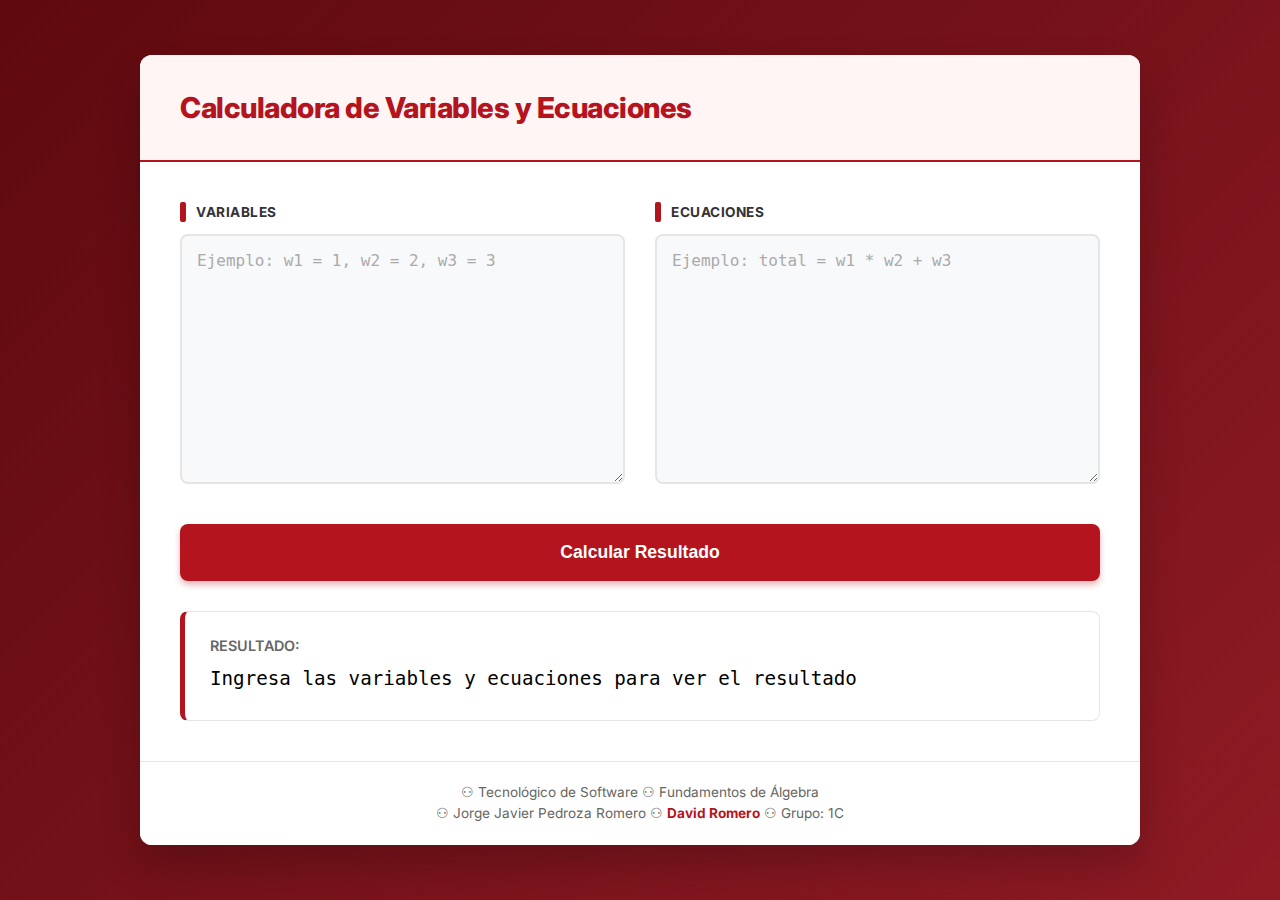
<file: Portafolio de Evidencias/actividades/actividad08/index.html>
<!DOCTYPE html>
<html lang="es">
<head>
    <meta charset="UTF-8">
    <meta name="viewport" content="width=device-width, initial-scale=1.0">
    <title>Calculadora de Ecuaciones Algebraicas - David Romero</title>

    <link href="https://fonts.googleapis.com/css2?family=Inter:wght@400;500;600;700&display=swap" rel="stylesheet">

<style>
    :root {
        --primary-color: #B4141E; /* El rojo que pediste */
        --primary-dark: #8a0f16;
        
        /* Nuevo fondo: Tono de rojo profundo/vino para que combine */
        --page-bg: #750d13; 
        
        /* Tarjeta blanca para quitar lo "oscuro" */
        --card-bg: #ffffff;
        --text-color: #333333;
        --text-muted: #666666;
        --border-color: #e5e5e5;
        --input-bg: #f8f9fa;
    }

    * {
        margin: 0;
        padding: 0;
        box-sizing: border-box;
    }

    body {
        font-family: 'Inter', sans-serif;
        background-color: var(--page-bg); /* Fondo rojo solicitado */
        background-image: linear-gradient(135deg, #5e0a0f 0%, #8e1a24 100%); /* Gradiente sutil */
        color: var(--text-color);
        min-height: 100vh;
        display: flex;
        justify-content: center;
        align-items: center;
        padding: 40px 20px;
    }

    .main-wrapper {
        width: 100%;
        max-width: 1000px;
        background-color: var(--card-bg);
        border-radius: 12px;
        box-shadow: 0 20px 40px rgba(0, 0, 0, 0.2);
        overflow: hidden;
    }

    /* HEADER */
    .header-section {
        padding: 35px 40px;
        border-bottom: 2px solid var(--primary-color);
        background-color: #fff5f5; /* Un rojo muy pálido para el header */
    }

    h1 {
        font-size: 1.8rem;
        font-weight: 800;
        color: var(--primary-color);
        letter-spacing: -0.5px;
    }

    /* CONTENEDOR DE PANELES (GRID) */
    .panels-container {
        display: grid;
        grid-template-columns: 1fr 1fr;
        gap: 30px;
        padding: 40px;
    }

    .panel {
        display: flex;
        flex-direction: column;
    }

    label {
        font-size: 0.85rem;
        font-weight: 700;
        color: var(--text-color);
        margin-bottom: 12px;
        text-transform: uppercase;
        letter-spacing: 0.5px;
        display: flex;
        align-items: center;
    }

    /* Decoración al lado del label */
    label::before {
        content: "";
        width: 6px;
        height: 20px;
        background: var(--primary-color);
        margin-right: 10px;
        border-radius: 2px;
    }

    textarea {
        width: 100%;
        flex-grow: 1;
        min-height: 250px;
        background-color: var(--input-bg);
        border: 2px solid var(--border-color);
        border-radius: 8px;
        color: #222; /* Texto oscuro */
        font-family: 'Consolas', 'Monaco', monospace;
        font-size: 1rem;
        padding: 15px;
        resize: vertical;
        transition: all 0.2s;
    }

    textarea:focus {
        outline: none;
        border-color: var(--primary-color);
        background-color: #fff;
        box-shadow: 0 4px 12px rgba(180, 20, 30, 0.1);
    }

    textarea::placeholder {
        color: #aaa;
    }

    /* SECCIÓN DE ACCIÓN Y RESULTADO */
    .bottom-section {
        padding: 0 40px 40px 40px;
    }

    .calculate-button {
        width: 100%;
        background-color: var(--primary-color);
        color: white;
        font-size: 1.1rem;
        font-weight: 600;
        padding: 18px;
        border: none;
        border-radius: 8px;
        cursor: pointer;
        transition: transform 0.2s, background-color 0.2s;
        box-shadow: 0 4px 6px rgba(180, 20, 30, 0.3);
    }

    .calculate-button:hover {
        background-color: var(--primary-dark);
        transform: translateY(-2px);
    }

    .result-container {
        background-color: #fff;
        border: 1px solid var(--border-color);
        border-radius: 8px;
        padding: 25px;
        margin-top: 30px;
        border-left: 5px solid var(--primary-color);
    }

    .result-container h3 {
        font-size: 0.9rem;
        color: var(--text-muted);
        margin-bottom: 10px;
        font-weight: 600;
        text-transform: uppercase;
    }

    .result-content {
        font-family: 'Consolas', monospace;
        font-size: 1.2rem;
        line-height: 1.6;
        color: #000;
        white-space: pre-wrap;
    }

    /* Estados del resultado */
    .result-error { color: #d32f2f; border-left-color: #d32f2f; }
    .result-warning { color: #f57c00; border-left-color: #f57c00; }

    /* FOOTER */
    footer {
        padding: 20px;
        background-color: #fff;
        text-align: center;
        border-top: 1px solid var(--border-color);
    }

    footer p {
        font-size: 0.85rem;
        color: var(--text-muted);
        line-height: 1.6;
    }

    footer strong {
        color: var(--primary-color);
        font-weight: 700;
    }

    /* RESPONSIVE */
    @media (max-width: 768px) {
        .panels-container {
            grid-template-columns: 1fr;
            padding: 20px;
            gap: 20px;
        }
        .header-section, .bottom-section {
            padding: 25px 20px;
        }
        h1 { font-size: 1.5rem; }
    }
</style>
</head>

<body>

    <div class="main-wrapper">
        
        <div class="header-section">
            <h1>Calculadora de Variables y Ecuaciones</h1>
        </div>

        <div class="panels-container">
            <div class="panel">
                <label for="variables">Variables</label>
                <textarea id="variables" placeholder="Ejemplo: w1 = 1, w2 = 2, w3 = 3"></textarea>
            </div>

            <div class="panel">
                <label for="equations">Ecuaciones</label>
                <textarea id="equations" placeholder="Ejemplo: total = w1 * w2 + w3"></textarea>
            </div>
        </div>

        <div class="bottom-section">
            <button id="calculate-btn" class="calculate-button">Calcular Resultado</button>

            <div class="result-container">
                <h3>Resultado:</h3>
                <div id="result" class="result-content">Ingresa las variables y ecuaciones para ver el resultado</div>
            </div>
        </div>

        <footer>
            <p>⚇ Tecnológico de Software ⚇ Fundamentos de Álgebra <br>
               ⚇ Jorge Javier Pedroza Romero ⚇ <strong>David Romero</strong> ⚇ Grupo: 1C
            </p>
        </footer>

    </div>

<script>
/* ========================= */
/* LÓGICA ORIGINAL INTACTA   */
/* ========================= */

class Calculator {
    constructor() {
        this.variablesInput = document.getElementById('variables');
        this.equationsInput = document.getElementById('equations');
        this.calculateButton = document.getElementById('calculate-btn');
        this.resultDiv = document.getElementById('result');
        this.init();
    }

    init() {
        this.calculateButton.addEventListener('click', () => this.calculate());
    }

    parseVariables(text) {
        const variables = {};
        const lines = text.split('\n').filter(l => l.trim());
        for (const line of lines) {
            const parts = line.split(',');
            for (const part of parts) {
                const match = part.trim().match(/^(\w+)\s*=\s*(.+)$/);
                if (match) {
                    const [, name, val] = match;
                    variables[name] = this.evaluateExpression(val, variables);
                }
            }
        }
        return variables;
    }

    evaluateExpression(expr, vars) {
        if (!/^[a-zA-Z0-9+\-*/().\s^]+$/.test(expr))
            throw new Error("Expresión inválida");

        let exp = expr.replace(/\^/g, "**");
        for (const v of Object.keys(vars).sort((a,b)=>b.length-a.length)) {
            exp = exp.replace(new RegExp(`\\b${v}\\b`, "g"), vars[v]);
        }

        if (/[a-zA-Z]/.test(exp))
            throw new Error("Variable no definida");

        const result = Function(`"use strict"; return (${exp})`)();
        if (!isFinite(result)) throw new Error("Operación inválida");
        return result;
    }

    calculate() {
        try {
            const vars = this.parseVariables(this.variablesInput.value);
            const equations = this.equationsInput.value.split('\n').filter(l => l.trim());
            const results = [];

            for (const eq of equations) {
                const match = eq.match(/^(\w+)\s*=\s*(.+)$/);
                if (match) {
                    const [, name, exp] = match;
                    results.push(`${name} = ${this.evaluateExpression(exp, vars)}`);
                }
            }

            this.showResult(results.join('\n') || "No hay ecuaciones válidas");
        } catch (err) {
            this.showResult("Error: " + err.message, "error");
        }
    }

    showResult(msg, type = "success") {
        this.resultDiv.textContent = msg;
        this.resultDiv.classList.remove("result-error", "result-warning");
        if (type !== "success") this.resultDiv.classList.add(`result-${type}`);
    }
}

document.addEventListener("DOMContentLoaded", () => new Calculator());
</script>

</body>
</html>
</file>
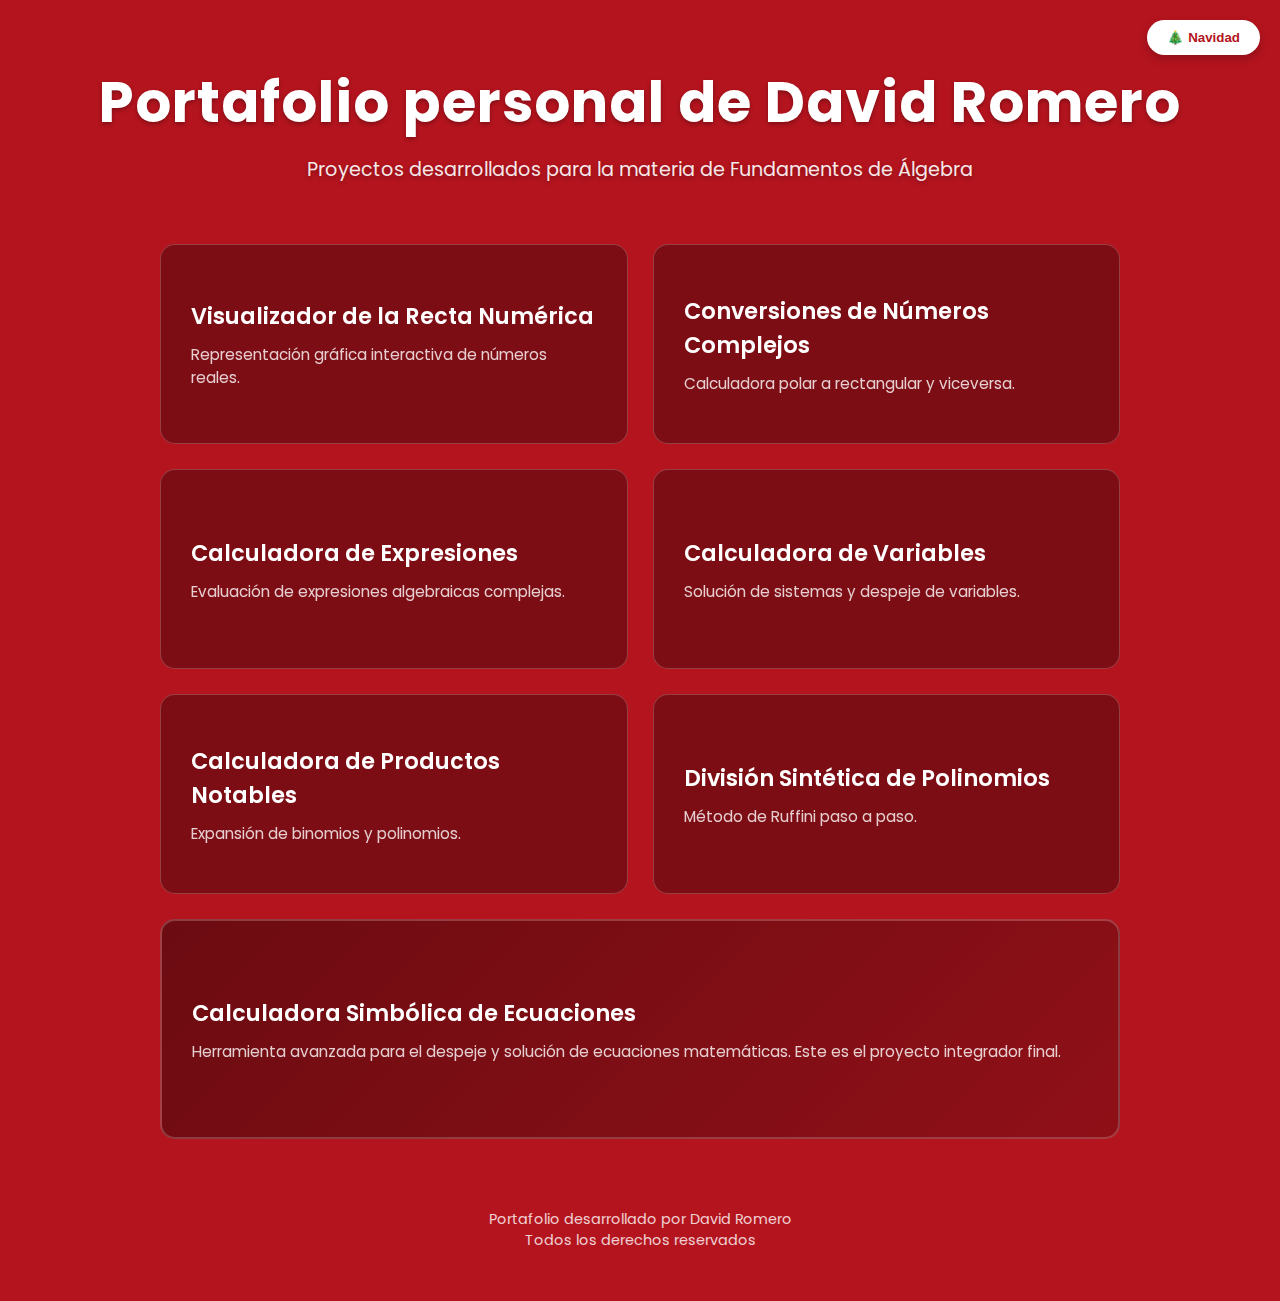
<file: Portafolio de Evidencias/index.html.html>
<!DOCTYPE html>
<html lang="es">
<head>
<meta charset="UTF-8">
<meta name="viewport" content="width=device-width, initial-scale=1.0">
<title>Portafolio de David Romero</title>

<!-- Importamos fuente Poppins -->
<link href="https://fonts.googleapis.com/css2?family=Poppins:wght@300;400;600;700&display=swap" rel="stylesheet">

<style>
    /* ================================================= */
    /* === ESTILOS CSS (TODO INCLUIDO)               === */
    /* ================================================= */

    /* ======= VARIABLES DE COLOR ======= */
    :root {
        --bg-color: #B4141E; /* Rojo solicitado */
        --text-color: #ffffff;
        --card-bg: rgba(0, 0, 0, 0.3); /* Tarjetas oscuras para contrastar con el rojo */
        --card-border: rgba(255, 255, 255, 0.2);
        --header-shadow: rgba(0,0,0,0.3);
    }

    /* CLASE PARA MODO NAVIDAD (Sobrescribe las variables) */
    body.christmas-mode {
        --bg-color: #f0f0f0; /* Blanco Nieve */
        --text-color: #c01c28; /* Rojo navideño para texto */
        --card-bg: rgba(255, 255, 255, 0.85); /* Tarjetas claras */
        --card-border: #2d5a27; /* Borde verde pino */
        --header-shadow: rgba(192, 28, 40, 0.5);
    }

    /* ======= RESET Y BÁSICOS ======= */
    * {
        margin: 0;
        padding: 0;
        box-sizing: border-box;
    }

    html, body {
        width: 100%;
        min-height: 100vh;
        overflow-x: hidden;
    }

    body {
        font-family: "Poppins", sans-serif;
        background: var(--bg-color);
        color: var(--text-color);
        display: flex;
        flex-direction: column;
        align-items: center;
        transition: background 0.8s ease, color 0.5s ease;
        position: relative; /* Para posicionar elementos absolutos */
    }

    /* ======= CABECERA ======= */
    header {
        width: 100%;
        text-align: center;
        padding: 60px 20px 40px;
        z-index: 10;
        text-shadow: 0 2px 4px var(--header-shadow);
    }

    header h1 {
        font-size: 3.5rem;
        font-weight: 700;
        letter-spacing: 1px;
        margin-bottom: 10px;
    }

    header p {
        font-size: 1.2rem;
        opacity: 0.9;
    }
    
    /* --- 2. LAYOUT GRID DE 2 COLUMNAS --- */
    .grid {
        display: grid;
        grid-template-columns: repeat(2, 1fr); 
        gap: 25px;
        width: 100%;
        max-width: 1000px; /* Nuevo ancho máximo */
        padding: 20px;
        margin: 0 auto;
        z-index: 10;
    }

    /* Responsivo: 1 columna en celulares */
    @media (max-width: 768px) {
        .grid {
            grid-template-columns: 1fr;
        }
    }

    /* --- 3. ESTILO DE TARJETAS --- */
    .card {
        position: relative;
        background: var(--card-bg);
        border: 1px solid var(--card-border);
        border-radius: 15px;
        backdrop-filter: blur(10px); 
        padding: 30px;
        height: 200px; /* Rectangulares */
        text-decoration: none;
        color: var(--text-color); 
        display: flex;
        flex-direction: column;
        justify-content: center;
        transition: transform 0.3s ease, box-shadow 0.3s ease, background 0.3s;
        overflow: hidden;
    }

    .card h2 {
        font-size: 1.4rem;
        margin-bottom: 10px;
        font-weight: 600;
    }

    .card p {
        font-size: 0.95rem;
        opacity: 0.8;
    }

    .card:hover {
        transform: translateY(-5px);
        box-shadow: 0 10px 25px rgba(0,0,0,0.4);
        background: rgba(255,255,255, 0.1);
    }
    
    /* Última tarjeta que ocupa 2 columnas */
    .grid > .card:last-child {
        grid-column: 1 / -1; /* Abarca todo el ancho disponible */
        height: 220px; /* Un poco más alta */
        background: linear-gradient(135deg, rgba(0,0,0,0.4), rgba(0,0,0,0.2));
        border: 2px solid var(--card-border);
    }

    /* Estilos de Tarjeta en Modo Navidad */
    body.christmas-mode .card {
        color: #2d5a27; /* Texto verde oscuro */
        box-shadow: 0 4px 15px rgba(0,0,0,0.1);
    }
    body.christmas-mode .card:hover {
        background: white;
        box-shadow: 0 10px 30px rgba(192, 28, 40, 0.3); /* Sombra roja */
    }
    body.christmas-mode .grid > .card:last-child {
        background: linear-gradient(135deg, #ffffff, #ffeaea);
        border-color: #c01c28;
    }


    /* --- 4. BOTÓN NAVIDAD Y CANVAS DE FUEGOS ARTIFICIALES --- */
    #navidad-btn {
        position: absolute;
        top: 20px;
        right: 20px;
        padding: 10px 20px;
        background: white;
        color: #B4141E;
        border: none;
        border-radius: 50px;
        font-weight: bold;
        cursor: pointer;
        box-shadow: 0 4px 10px rgba(0,0,0,0.2);
        transition: transform 0.3s, background 0.3s;
        z-index: 100;
    }

    #navidad-btn:hover {
        transform: scale(1.1);
        background: #fff0f0;
    }

    body.christmas-mode #navidad-btn {
        background: #2d5a27; /* Verde en modo navidad */
        color: white;
    }

    #canvas-fireworks {
        position: fixed;
        top: 0;
        left: 0;
        width: 100%;
        height: 100%;
        pointer-events: none; /* Dejar pasar clics */
        z-index: 1; 
        display: none; /* Oculto por defecto */
    }

    /* --- 5. ANIMACIÓN DE CAÍDA (Nieve y Regalos) --- */
    .falling-item {
        position: fixed;
        top: -50px;
        pointer-events: none;
        z-index: 99;
        animation: fall linear forwards;
    }

    @keyframes fall {
        to {
            transform: translateY(110vh) rotate(360deg);
        }
    }

    /* ======= FOOTER ======= */
    footer {
        text-align: center;
        padding: 50px 10px;
        opacity: 0.8;
        font-size: 0.9rem;
        margin-top: auto;
        z-index: 10;
        color: var(--text-color);
    }

</style>
</head>

<body>

    <!-- Botón de Modo Navidad -->
    <button id="navidad-btn" onclick="toggleChristmas()">🎄 Navidad</button>

    <!-- Canvas para los fuegos artificiales -->
    <canvas id="canvas-fireworks"></canvas>

    <header>
        <h1>Portafolio personal de David Romero</h1>
        <p>Proyectos desarrollados para la materia de Fundamentos de Álgebra</p>
    </header>

    <!-- ======= CONTENEDOR DE PROYECTOS ======= -->
    <div class="grid">

        <!-- Tarjeta 1 -->
        <a class="card" href="actividades/actividad02/index.html">
            <h2>Visualizador de la Recta Numérica</h2>
            <p>Representación gráfica interactiva de números reales.</p>
        </a>

        <!-- Tarjeta 2 -->
        <a class="card" href="actividades/actividad04/index.html">
            <h2>Conversiones de Números Complejos</h2>
            <p>Calculadora polar a rectangular y viceversa.</p>
        </a>

        <!-- Tarjeta 3 -->
        <a class="card" href="actividades/actividad06/index.html">
            <h2>Calculadora de Expresiones</h2>
            <p>Evaluación de expresiones algebraicas complejas.</p>
        </a>

        <!-- Tarjeta 4 -->
        <a class="card" href="actividades/actividad08/index.html">
            <h2>Calculadora de Variables</h2>
            <p>Solución de sistemas y despeje de variables.</p>
        </a>

        <!-- Tarjeta 5 -->
        <a class="card" href="actividades/actividad10/index.html">
            <h2>Calculadora de Productos Notables</h2>
            <p>Expansión de binomios y polinomios.</p>
        </a>

        <!-- Tarjeta 6 -->
        <a class="card" href="actividades/actividad12/index.html">
            <h2>División Sintética de Polinomios</h2>
            <p>Método de Ruffini paso a paso.</p>
        </a>

        <!-- Tarjeta 7 (El GRANDE) -->
        <a class="card" href="actividades/actividad14/index.html">
            <h2>Calculadora Simbólica de Ecuaciones</h2>
            <p>Herramienta avanzada para el despeje y solución de ecuaciones matemáticas. Este es el proyecto integrador final.</p>
        </a>

    </div>

    <footer>Portafolio desarrollado por David Romero <br>Todos los derechos reservados</footer>

    <script>
        /* ================================================= */
        /* === LÓGICA JAVASCRIPT (TODO INCLUIDO)         === */
        /* ================================================= */
        
        // Variables globales 
        let isChristmas = false;
        let snowInterval;
        let fireworksActive = false;
        let canvas;
        let ctx;
        let particles = [];

        // Función principal del botón (global)
        function toggleChristmas() {
            const body = document.body;
            const btn = document.getElementById('navidad-btn');
            
            isChristmas = !isChristmas;

            if (isChristmas) {
                // ACTIVAR MODALIDAD
                body.classList.add('christmas-mode');
                btn.textContent = "❌ Apagar Navidad";
                if (canvas) canvas.style.display = 'block';
                startSnowAndGifts();
                startFireworks();
            } else {
                // DESACTIVAR MODALIDAD
                body.classList.remove('christmas-mode');
                btn.textContent = "🎄 Navidad";
                if (canvas) canvas.style.display = 'none';
                stopSnowAndGifts();
                stopFireworks();
            }
        }

        // --- LÓGICA DE NIEVE Y REGALOS ---
        function createFallingItem() {
            const item = document.createElement('div');
            item.classList.add('falling-item');
            
            // Randomizar si es nieve o regalo (30% probabilidad de regalo)
            const isGift = Math.random() > 0.7; 
            item.textContent = isGift ? '🎁' : '❄️';
            item.style.fontSize = Math.random() * 20 + 15 + 'px';
            
            // Posición horizontal aleatoria
            item.style.left = Math.random() * 100 + 'vw';
            
            // Duración y retraso aleatorios de la caída
            const duration = Math.random() * 3 + 4; // entre 4 y 7 segundos
            item.style.animationDuration = duration + 's';
            item.style.animationDelay = Math.random() * 2 + 's';
            
            document.body.appendChild(item);

            // Eliminar elemento al terminar animación
            setTimeout(() => {
                item.remove();
            }, duration * 1000 + (parseFloat(item.style.animationDelay) * 1000));
        }

        function startSnowAndGifts() {
            if (snowInterval) clearInterval(snowInterval); 
            snowInterval = setInterval(createFallingItem, 300);
        }

        function stopSnowAndGifts() {
            clearInterval(snowInterval);
            document.querySelectorAll('.falling-item').forEach(e => e.remove());
        }

        // --- LÓGICA DE FUEGOS ARTIFICIALES (Canvas) ---

        function resizeCanvas() {
            if (canvas) {
                canvas.width = window.innerWidth;
                canvas.height = window.innerHeight;
            }
        }

        function createParticle(x, y) {
            const particleCount = 30;
            const colors = ['#ff0000', '#00ff00', '#ffff00', '#ff00ff', '#00ffff', '#ffffff'];
            for (let i = 0; i < particleCount; i++) {
                particles.push({
                    x: x,
                    y: y,
                    color: colors[Math.floor(Math.random() * colors.length)],
                    speed: Math.random() * 5 + 2,
                    angle: Math.random() * Math.PI * 2,
                    radius: Math.random() * 3 + 1,
                    alpha: 1,
                    decay: Math.random() * 0.02 + 0.01
                });
            }
        }

        function loopFireworks() {
            if (!fireworksActive || !ctx) return;
            
            // Limpiar canvas con rastro (efecto trail)
            ctx.globalCompositeOperation = 'destination-out';
            ctx.fillStyle = 'rgba(0, 0, 0, 0.1)'; 
            ctx.fillRect(0, 0, canvas.width, canvas.height);
            ctx.globalCompositeOperation = 'lighter';

            // Generar explosión aleatoria ocasionalmente
            if (Math.random() < 0.03) { 
                createParticle(Math.random() * canvas.width, Math.random() * canvas.height * 0.7);
            }

            // Actualizar partículas
            for (let i = 0; i < particles.length; i++) {
                let p = particles[i];
                p.x += Math.cos(p.angle) * p.speed;
                p.y += Math.sin(p.angle) * p.speed + 1; 
                p.alpha -= p.decay;

                ctx.beginPath();
                ctx.arc(p.x, p.y, p.radius, 0, Math.PI * 2);
                ctx.fillStyle = p.color;
                ctx.globalAlpha = p.alpha;
                ctx.fill();

                if (p.alpha <= 0) {
                    particles.splice(i, 1);
                    i--;
                }
            }
            requestAnimationFrame(loopFireworks);
        }

        function startFireworks() {
            fireworksActive = true;
            loopFireworks();
        }

        function stopFireworks() {
            fireworksActive = false;
            if (ctx) {
                ctx.clearRect(0, 0, canvas.width, canvas.height);
            }
            particles = [];
        }


        // Ejecutar la lógica de inicialización SÓLO cuando la página esté completamente cargada
        window.onload = function() {
            // 1. Inicialización de Canvas
            canvas = document.getElementById('canvas-fireworks');
            if (canvas) {
                ctx = canvas.getContext('2d');
                resizeCanvas();
                window.addEventListener('resize', resizeCanvas);
            } 
        };
    </script>
</body>
</html>
</file>
